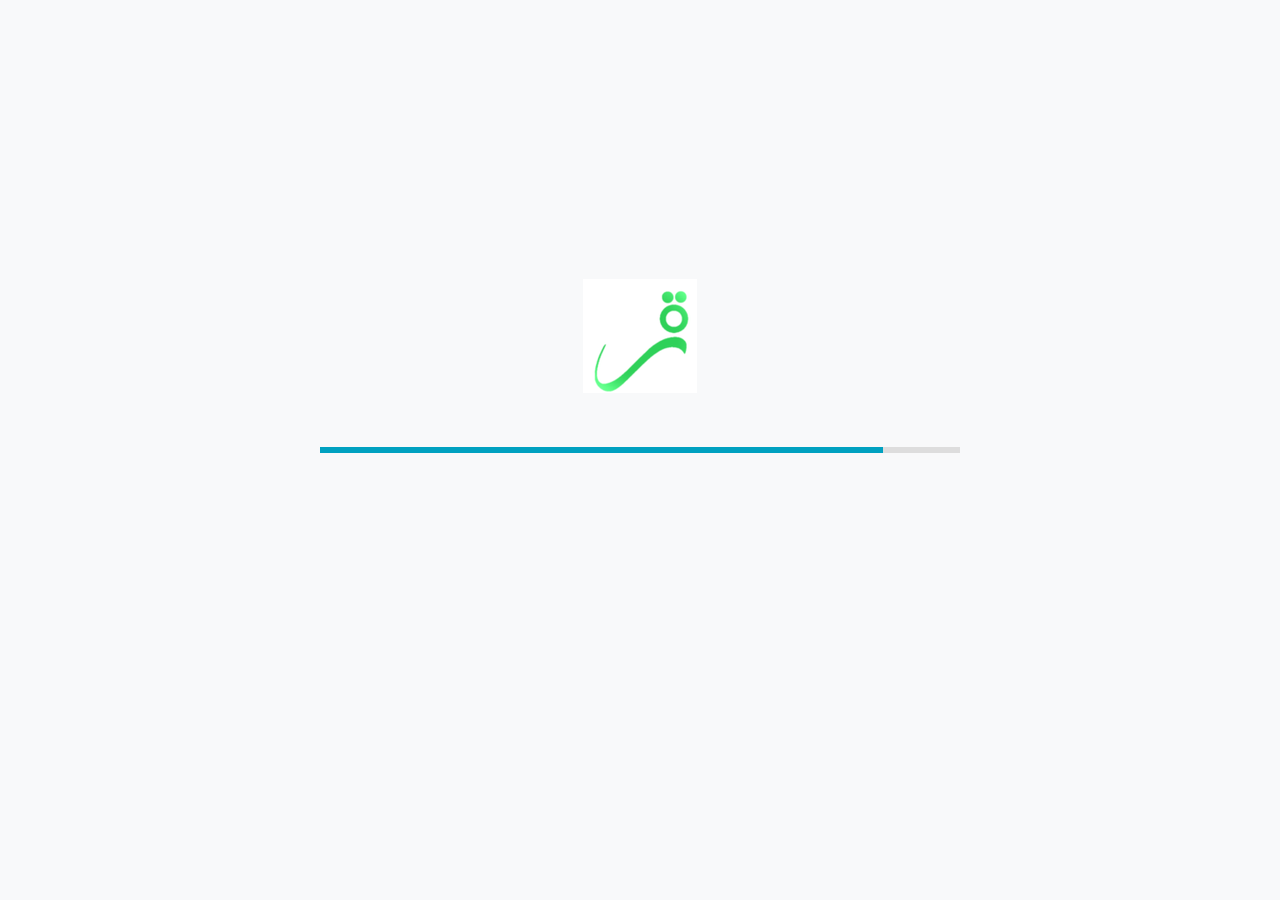
<file: src/index.html>
<!DOCTYPE HTML>
	<head>

		<meta charset="utf-8">

		<title>Rzqun</title>

		
			<meta name="HandheldFriendly" content="True">
			<meta name="MobileOptimized" content="414"> 

			
			
			
			<meta name="viewport" content="minimum-scale=1.00, maximum-scale=1.00, initial-scale=1.00, user-scalable=no, shrink-to-fit=no" />

			
				<meta name="apple-mobile-web-app-capable" content="yes" />
				<meta name="apple-mobile-web-app-status-bar-style" content="black-translucent" />
			

			<meta name="format-detection" content="telephone=no">


			

            
            <link rel="icon" sizes="192x192" href="./src/assets/branding/android-icon-hires.png">
            <link rel="icon" sizes="128x128" href="./src/assets/branding/android-icon.png">

            
            <link href="./src/assets/branding/apple-touch-icon-retina180.png" sizes="180x180" rel="apple-touch-icon">

            
            <link href="./src/assets/branding/apple-touch-icon-retina.png" sizes="114x114" rel="apple-touch-icon">

            
            <link href="./src/assets/branding/apple-touch-icon.png" sizes="57x57" rel="apple-touch-icon">

			<meta http-equiv="cleartype" content="on"> 


			 
		    <script type="text/javascript" src="./scripts/plugins/jquery/jquery.js"></script>

			
				<link rel="stylesheet" href="./stylesheets/player-export.css" />
				<script type="text/javascript" src="./scripts/player-export.js"></script>
			

			
			<script type="text/javascript" src="./libraries/common/components.js"></script> 
			<link type="text/css" rel="Stylesheet" href="./libraries/common/components.1.00.css" /> 

			
					<script type="text/javascript" src="./libraries/generic2/components.js"></script> 
					<link type="text/css" rel="Stylesheet" href="./libraries/generic2/components.1.00.css" /> 
				
					<script type="text/javascript" src="./libraries/ios7/components.js"></script> 
					<link type="text/css" rel="Stylesheet" href="./libraries/ios7/components.1.00.css" /> 
				
					<script type="text/javascript" src="./libraries/ios9/components.js"></script> 
					<link type="text/css" rel="Stylesheet" href="./libraries/ios9/components.1.00.css" /> 
				
				<script type="text/javascript" src="./data/data.js"></script> 
			<script type="text/javascript" src="./webkitmask/maskimages.js"></script> 

		<style>
			body { width: 414px; height: 896px; }
			.landscape, .landscape .prx-page { min-height: 414px; }
			.portrait, .portrait .prx-page { min-height: 896px; }
		</style>

		<script type="text/javascript">

			prx.nodejsassetsserver = {};

			prx.devices[prx.device] = {
				name: prx.device
				,defaultOrientation: 'portrait'
				,portrait_applies: 1
				,portrait: [414,896]
				,landscape_applies: 1
				,landscape: [896,414]
				,allow_orientation_change: 1
				,statusbar_skin: 'default'
				,statusbarheightportrait: 0
				,statusbarheightlandscape: 0
				,navigationbar_skin: 'default'
				,navigationbarheightportrait: 0
				,navigationbarheightlandscape: 0
				,normalportrait: [414,896]
				,normallandscape: [896,414]
				,device_s3bucket: '6a9e70ba-0e0c-41f6-ab20-45aaf591e647'
				,dpr: '1.00'
				,deviceType: "iphonex"
                ,showiPhoneXNotch: true
                ,hasCustomSkinNotch: false
				,appleWatchRoundedCorners: false
				,scrollType: "default"
				,initialscale: 1.00
				,targetdensitydpi: "device-dpi"
			}
			prx.projectsettings.gatrackingcode = '';

			prx.export2html = '1' == true;
			var sLinkedAssets = [];

		</script>
	</head>

	

			<body class="player device-cursor-touch mobile-device-true " id="mbd" >

				
					<div id='iphoneX-notch-player'>
						<span class="iphoneX-notch-corners"></span>
					</div>
				
				<div id="window-wrapper">
					<div id="dragarea"></div>
					<div id="statusbar"></div>
					<div id="underlay"></div>

					<div class="prx-page" data-role="page" id="p-1" data-id="1"></div>
					
								<div class="prx-page" data-role="page" id="p-2" data-id="2"></div>
							
								<div class="prx-page" data-role="page" id="p-4" data-id="4"></div>
							
								<div class="prx-page" data-role="page" id="p-5" data-id="5"></div>
							
								<div class="prx-page" data-role="page" id="p-6" data-id="6"></div>
							
								<div class="prx-page" data-role="page" id="p-7" data-id="7"></div>
							
								<div class="prx-page" data-role="page" id="p-8" data-id="8"></div>
							
								<div class="prx-page" data-role="page" id="p-9" data-id="9"></div>
							
								<div class="prx-page" data-role="page" id="p-10" data-id="10"></div>
							
								<div class="prx-page" data-role="page" id="p-11" data-id="11"></div>
							
								<div class="prx-page" data-role="page" id="p-13" data-id="13"></div>
							
								<div class="prx-page" data-role="page" id="p-14" data-id="14"></div>
							
								<div class="prx-page" data-role="page" id="p-15" data-id="15"></div>
							
								<div class="prx-page" data-role="page" id="p-16" data-id="16"></div>
							
								<div class="prx-page" data-role="page" id="p-17" data-id="17"></div>
							
								<div class="prx-page" data-role="page" id="p-18" data-id="18"></div>
							
								<div class="prx-page" data-role="page" id="p-19" data-id="19"></div>
							
								<div class="prx-page" data-role="page" id="p-20" data-id="20"></div>
							
								<div class="prx-page" data-role="page" id="p-21" data-id="21"></div>
							
								<div class="prx-page" data-role="page" id="p-22" data-id="22"></div>
							
								<div class="prx-page" data-role="page" id="p-23" data-id="23"></div>
							
								<div class="prx-page" data-role="page" id="p-24" data-id="24"></div>
							
								<div class="prx-page" data-role="page" id="p-25" data-id="25"></div>
							
								<div class="prx-page" data-role="page" id="p-26" data-id="26"></div>
							
								<div class="prx-page" data-role="page" id="p-27" data-id="27"></div>
							
								<div class="prx-page" data-role="page" id="p-28" data-id="28"></div>
							
					<div id="navigationbar"></div>
					<div id="overlay"></div>
					<div id="trash"></div>
					<div id="quick-audios"></div>
				</div>

				 
			<div id="loader-wrapper">
				
					<div id="app-icon"><img src="./images/player/appicon.png"/></div>
				
				<div class="progress">
					<div class="progress-bar"></div>
				</div>
			</div>
			


			</body>
		

</html>
</file>
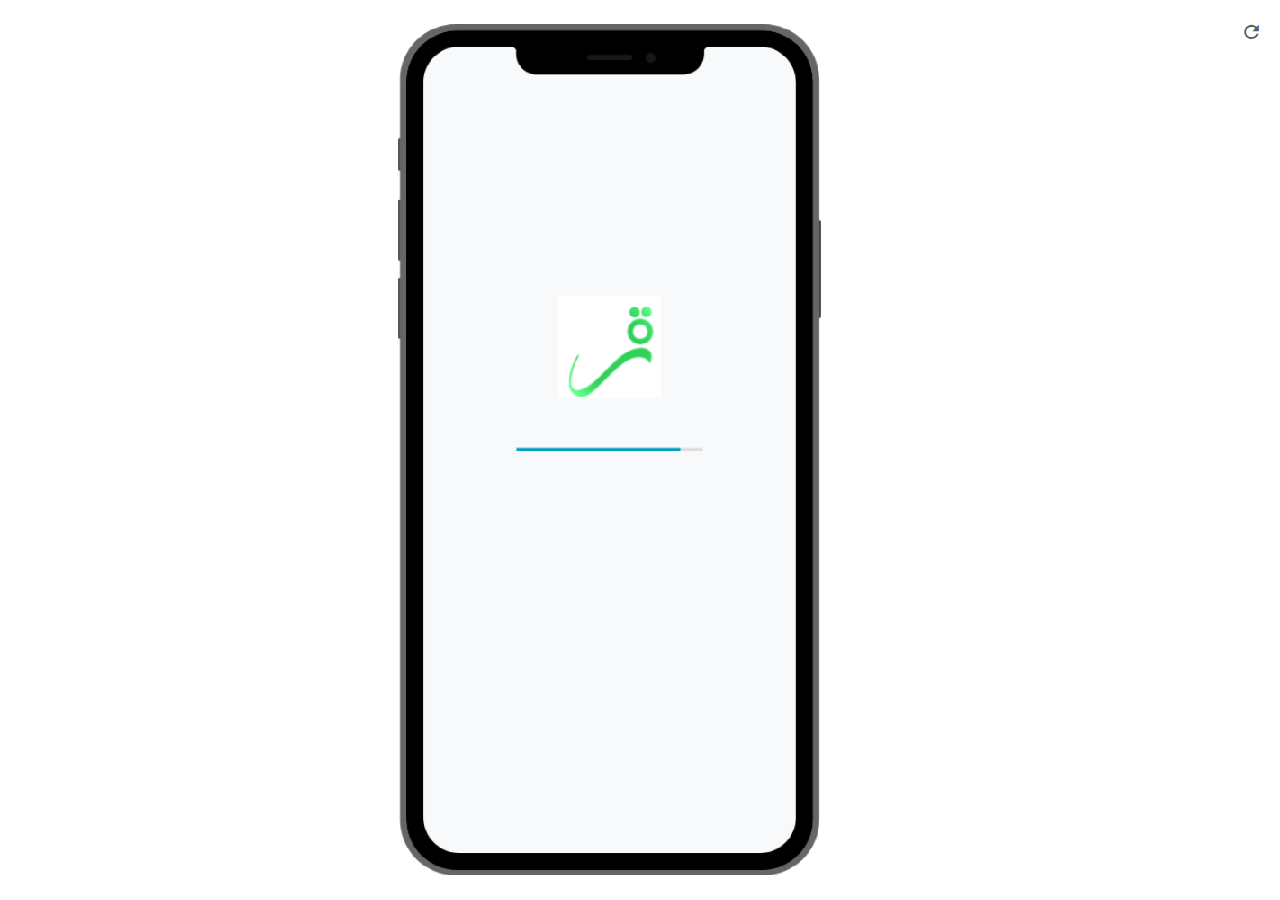
<file: preview.html>
<!DOCTYPE HTML>
    <head>
    <meta charset="utf-8">

    <title>Rzqun</title>

    

			<link type="text/css" rel="stylesheet" href="./src/stylesheets/preview-export-min.css">
			<script type="text/javascript" src="./src/scripts/preview-export-min.js"></script>

</head>


<body style="background-color:#FFFFFF">

    

    <div class="page-sidebar">
        <div class="sidebar-action-buttons">
                <span class="header-action-button player-icon-reload embed-icon-reload" id="refresh-preview">
                    <span class="tooltip">Refresh preview</span>
                </span>
        </div>
    </div>

    
    <div id="maincontent" class="portrait">

        <div id="shortcut-pressed-outer">
            <div id="shortcut-pressed"></div>
        </div>
        

			<div class="frame_generic">
				
				<div class="body_generic skin_apple-phone-iphoneX-1 skin-wrapper skin-os-apple skin-device-phone skin-model-iphoneX skin-size-1 skin-color-black skin-orientation-portrait skin-dimensions-414-896">

					<div class="buttons top"></div>
					<div class="detail-top"></div>
					<div class="web-search"></div>
					<div class="buttons left"></div>

					<div class="body_generic_inner">
						
						<iframe id="pio-playerframe" src="./src/index.html" scrolling="NO" style="width: 414px; height: 896px;" webkitAllowFullScreen mozallowfullscreen allowFullScreen allowvr allow="autoplay"></iframe>
						
                                <script type="text/javascript">
                                    // remove parameter from address bar immediately if no changes
                                    let url = new URL(window.location.href);
                                    url.searchParams.delete('hc');
									url.searchParams.delete('ap');
                                    window.history.replaceState({}, document.title, url.toString());
                                </script>
                            
					</div>

					<div class="buttons right"></div>
					<div class="detail-bottom"></div>
				</div>
				
			</div>
		
    </div>        
</body>


<script type="text/javascript">
    
</script>
</html>
</file>
<file: src/stylesheets/player-export.css>
/*!
 * Waves v0.5.5
 * http://fian.my.id/Waves
 *
 * Copyright 2014 Alfiana E. Sibuea and other contributors
 * Released under the MIT license
 * https://github.com/fians/Waves/blob/master/LICENSE
 */.mask-inner{position:relative;background-size:100% 100%;background-repeat:no-repeat}.mask-inner .mask-inner{transform:none!important}.mask-border .mborder,.mask-filter{height:100%;width:100%}.mask-border .mborder{border:1px solid hsla(0,0%,100%,.8);position:absolute;pointer-events:none}.mask-border .area-border{border:1px solid #00a1c0;left:0;top:0;position:absolute;transform-origin:0 0;box-sizing:border-box}.mask-border .mask-radius{width:100%;height:100%;overflow:hidden;position:absolute}.mask-border .mask-radius .mask-radius-border{position:relative;width:100%;height:100%;border:1px solid hsla(0,0%,100%,.8)}.mask-border.hide-handles .prx-resizable-handle{opacity:0;pointer-events:none!important}.mask-border.hide-handles .area-border{border:1px dashed #b4bcbf}.mask-wrapper{overflow:hidden;height:100%;pointer-events:none}.mask-wrapper.borderPos-inside{box-sizing:border-box}.mask-wrapper.borderPos-outside{width:100%;height:100%}.mask-wrapper.borderPos-outside .mask-inner{box-sizing:content-box}.mask-edit-mode-handles{pointer-events:none}.mask-edit-mode-handles.hide-handles .prx-resizable-handle,.mask-edit-mode-handles.hide-handles .prx-rotate-handle{opacity:0;pointer-events:none!important}.mask-edit-mode-handles.hide-handles .xborder{border-color:#b4bcbf!important}abbr,address,article,aside,audio,b,blockquote,body,caption,cite,code,dd,del,dfn,div,dl,dt,em,fieldset,figure,footer,form,h1,h2,h3,h4,h5,h6,header,hgroup,html,i,iframe,img,ins,kbd,label,legend,li,mark,menu,nav,object,ol,p,pre,q,samp,section,small,span,strong,sub,sup,table,tbody,td,tfoot,th,thead,time,tr,ul,var,video{margin:0;padding:0;border:0;outline:0;font-size:100%;background:transparent}article,aside,details,figcaption,figure,footer,header,hgroup,nav,section{display:block}audio,canvas,video{display:inline-block;*display:inline;*zoom:1}[hidden],audio:not([controls]){display:none}html{font-size:100%;-webkit-text-size-adjust:100%;-ms-text-size-adjust:100%}body{margin:0;font-size:13px}body,button,input,select,textarea{font-family:sans-serif;color:#222}a{color:#00e}a:visited{color:#551a8b}a:hover{color:#06e}a:focus{outline:thin dotted}a:active,a:hover{outline:0}abbr[title]{border-bottom:1px dotted}b,strong{font-weight:700}blockquote{margin:1em 40px}dfn{font-style:italic}hr{display:block;height:1px;border:0;border-top:1px solid #ccc;margin:1em 0;padding:0}ins{background:#ff9;text-decoration:none}ins,mark{color:#000}mark{background:#ff0;font-style:italic;font-weight:700}code,kbd,pre,samp{font-family:monospace,serif;_font-family:courier new,monospace;font-size:1em}pre{white-space:pre;white-space:pre-wrap;word-wrap:break-word}q{quotes:none}q:after,q:before{content:"";content:none}small{font-size:85%}sub,sup{font-size:75%;line-height:0;position:relative;vertical-align:baseline}sup{top:-.5em}sub{bottom:-.25em}ol,ul{margin:1em 0;padding:0 0 0 40px}dd{margin:0 0 0 40px}nav ol,nav ul{list-style:none;list-style-image:none;margin:0;padding:0}img{border:0;-ms-interpolation-mode:bicubic}svg:not(:root){overflow:hidden}figure,form{margin:0}fieldset{margin:0}fieldset,legend{border:0;padding:0}legend{*margin-left:-7px}button,input,select,textarea{font-size:100%;margin:0;vertical-align:baseline;*vertical-align:middle}button,input{line-height:normal;*overflow:visible}table button,table input{*overflow:auto}[role=button],button,input[type=button],input[type=reset],input[type=submit]{-webkit-appearance:button}input[type=checkbox],input[type=radio]{box-sizing:border-box;padding:0}input[type=search]{-webkit-appearance:textfield;-moz-box-sizing:content-box;-webkit-box-sizing:content-box;box-sizing:content-box}input[type=search]::-webkit-search-decoration{-webkit-appearance:none}button::-moz-focus-inner{border:0;padding:0}textarea{overflow:auto;vertical-align:top;resize:vertical}input:invalid,textarea:invalid{background-color:#f0dddd}table{border-collapse:collapse;border-spacing:0}td{vertical-align:top}.nocallout{-webkit-touch-callout:none}textarea[contenteditable]{-webkit-appearance:none}.gifhidden{position:absolute;left:-100%}.ir{display:block;border:0;text-indent:-999em;overflow:hidden;background-color:transparent;background-repeat:no-repeat;text-align:left;direction:ltr}.ir br{display:none}.hidden{display:none!important;visibility:hidden}.visuallyhidden{border:0;clip:rect(0 0 0 0);height:1px;margin:-1px;overflow:hidden;padding:0;position:absolute;width:1px}.visuallyhidden.focusable:active,.visuallyhidden.focusable:focus{clip:auto;height:auto;margin:0;overflow:visible;position:static;width:auto}.invisible{visibility:hidden}.clearfix:after,.clearfix:before{content:"";display:table}.clearfix:after{clear:both}.clearfix{*zoom:1}@media print{*{background:transparent!important;color:#000!important;text-shadow:none!important;filter:none!important;-ms-filter:none!important}a,a:visited{text-decoration:underline}a[href]:after{content:" (" attr(href) ")"}abbr[title]:after{content:" (" attr(title) ")"}.ir a:after,a[href^="#"]:after,a[href^="javascript:"]:after{content:""}blockquote,pre{border:1px solid #999;page-break-inside:avoid}thead{display:table-header-group}img,tr{page-break-inside:avoid}img{max-width:100%!important}@page{margin:.5cm}h2,h3,p{orphans:3;widows:3}h2,h3{page-break-after:avoid}}#eval-iframe{display:none}body{-webkit-appearance:none;-webkit-box-flex:1;-webkit-touch-callout:none;-webkit-tap-highlight-color:rgba(0,0,0,0)}*{-webkit-user-select:none;-khtml-user-select:none;-moz-user-select:-moz-none;-o-user-select:none;user-select:none}input,textarea{-webkit-user-select:text;-khtml-user-select:text;-moz-user-select:text;-o-user-select:text;user-select:text}#dragarea{font-family:Helvetica,Arial,sans-serif;text-align:left}.text{height:95%;overflow:auto}.wrap{overflow:hidden}.pos,.spos{position:absolute}.action-highlight{position:absolute;top:0;left:0;height:100%;width:100%;background:rgba(255,255,0,.5);background:rgba(64,208,255,.3);opacity:0;pointer-events:none;-webkit-transition:opacity .2s ease-in;transition:opacity .2s ease-in;border:2px solid #40c8f4;padding:3px;box-sizing:border-box}.action-highlight-simple-visible,.action-highlight-visible{opacity:1}#appModeNote{background-color:#333;border-top:5px solid #000;bottom:0;color:#f0f0f0;display:none;font-family:helvetica;left:0;padding:10px 0;position:fixed;text-align:center;width:100%}#appModeNote em{display:block;font-size:20px;font-weight:700;line-height:26px}#appModeNote span{display:block;font-size:14px;line-height:20px}.hidden{display:none}.prx-page.loadedFrom{display:block}.prx-page.loadedTo{z-index:999999}.prx-page.loadedTo-1{z-index:10000000}.prx-page.loadedTo-2{z-index:10000001}.prx-page.loadedTo-3{z-index:10000002}.prx-page.loadedTo-4{z-index:10000003}.prx-page.loadedTo-5{z-index:10000004}.prx-page.loadedTo-6{z-index:10000005}.prx-page.loadedTo-7{z-index:10000006}.prx-page.loadedTo-8{z-index:10000007}.prx-page.loadedTo-9{z-index:10000008}.prx-page.loadedTo-10{z-index:10000009}.prx-page.loadedTo-11{z-index:10000010}.prx-page.loadedTo-12{z-index:10000011}.prx-page.loadedTo-13{z-index:10000012}.prx-page.loadedTo-14{z-index:10000013}.prx-page.loadedTo-15{z-index:10000014}.prx-page.loadedTo-16{z-index:10000015}.prx-page.loadedTo-17{z-index:10000016}.prx-page.loadedTo-18{z-index:10000017}.prx-page.loadedTo-19{z-index:10000018}.prx-page.loadedTo-20{z-index:10000019}.prx-page.loadedTo-21{z-index:10000020}.prx-page.loadedTo-22{z-index:10000021}.prx-page.loadedTo-23{z-index:10000022}.prx-page.loadedTo-24{z-index:10000023}.prx-page.loadedTo-25{z-index:10000024}.prx-page.loadedTo-26{z-index:10000025}.prx-page.loadedTo-27{z-index:10000026}.prx-page.loadedTo-28{z-index:10000027}.prx-page.loadedTo-29{z-index:10000028}.prx-page.loadedTo-30{z-index:10000029}#navigationbar,#statusbar{background:transparent 0 0;display:block;width:100%;border:0;top:0;position:fixed;z-index:1}#loader-wrapper{background:#f8f9fa;height:100%;left:0;position:fixed;top:0;width:100%;z-index:99999;font-size:11px}#loader-wrapper .progress{position:absolute;top:50%;left:50%;transform:translate(-50%,-50%);-ms-transform:translate(-50%,-50%);-webkit-transform:translate(-50%,-50%);width:50%;height:4px;background-color:#ddd}#loader-wrapper .progress-bar{position:relative;width:0;height:4px;-webkit-transition:.4s linear;-moz-transition:.4s linear;-o-transition:.4s linear;transition:.4s linear;-webkit-transition-property:width,background-color;-moz-transition-property:width,background-color;-o-transition-property:width,background-color;transition-property:width,background-color}#loader-wrapper .progress-bar:before,.progress-bar:after{content:"";position:absolute;top:0;left:0;right:0}#loader-wrapper .progress-bar:before{bottom:0;background-color:#ddd}#loader-wrapper .progress-bar:after{z-index:2;bottom:0;background:#00a1c0}#loader-wrapper #app-icon{position:absolute;top:50%;left:50%;transform:translate(-50%,-150%);-ms-transform:translate(-50%,-150%);-webkit-transform:translate(-50%,-150%);width:114px;height:114px}body{-moz-transition:opacity .3s linear;-o-transition:opacity .3s linear;-webkit-transition:opacity .3s linear;transition:opacity .3s linear}.reloading{background:#fff!important;opacity:0}@media (min-width:481px) and (max-width:1079px){#loader-wrapper .progress,#loader-wrapper .progress-bar{height:4px}}@media (min-width:1080px){#loader-wrapper .progress,#loader-wrapper .progress-bar{height:6px}}@media (width:1280px) and (height:768px){#loader-wrapper .progress,#loader-wrapper .progress-bar{height:2px}}.pointer-events-none{pointer-events:none!important}body .prx-page{-webkit-trans1form:translate3d(0,0,0)}.prx-page .type-symbol .box{-w1ebkit-transform:translateZ(0)}html{background:transparent}body{background:#fff;overflow:hidden}body.mobile-device-true *{-webkit-text-size-adjust:100%}body.mobile-device-false *{-webkit-text-size-adjust:initial}#window-wrapper{width:100%;height:100%;overflow:hidden;position:relative}#dragarea{background:transparent;display:none}#overlay,#quick-audios,#trash,#underlay{position:absolute;top:0;left:0}#quick-audios,#trash{display:none}.visible{display:block!important}.iScrollHorizontalScrollbar,.iScrollVerticalScrollbar{z-index:auto!important}.overlay{position:fixed;left:0;right:0;bottom:0;top:0}.ui-mobile-viewport-transitioning,.ui-mobile-viewport-transitioning .prx-page{o1verflow:visible!important}.box[style*="z-index:0;"],.box[style*="z-index: 0;"]{z-index:auto!important}.box[data-mpoverlay="1"]{pos1ition:fixed}#temp-for-external-link{display:none}#dragarea,html{background:transparent!important}.hide{display:none!important}*{outline:none}.ghost-component,.ghost-component *,.ghost-component .box *{pointer-events:none!important}#statusbar{position:fixed!important}.prx-page{position:absolute;display:none}.prx-page.prx-page-active,.prx-page[class*=prx-page-transitioning-]{display:block}.prx-page[class*=prx-page-transitioning-]{overflow:hidden}.prx-page.prx-page-transitioning-overlay-in-source,.prx-page.prx-page-transitioning-overlay-out-target{overflow:visible}.prx-page.prx-page-below{z-index:10}.prx-page.prx-page-above{z-index:20}#overlay{z-index:30}.prx-page.prx-page-transition-flip,.prx-page.prx-page-transition-turn{-webkit-backface-visibility:hidden;-moz-backface-visibility:hidden;backface-visibility:hidden}.prx-page.prx-page-transition-turn{-webkit-transform:translateZ(0);-moz-transform:translateZ(0);-webkit-transform-origin:0 center;-moz-transform-origin:0 center;transform-origin:0 center;transform:translateZ(0)}.prx-page.prx-page-transition-flow:not(.prx-page-transition-flow-overlay),.prx-page.prx-page-transition-overlay-top{box-shadow:0 0 20px rgba(0,0,0,.4)}.prx-page-above.prx-page-transition-notificationInWatchOS{transition:background-color .45s ease-out}.prx-page-above.prx-page-transition-notificationInWatchOS.prx-page-transition-notificationInWatchOS-notification-in{background-color:transparent!important;transition:background-color 0s ease-out}.device-cursor-touch,.device-cursor-touch *{cursor:url(/images/player/touch-cursor-64.png) 32 32,default!important;cursor:-webkit-image-set(url("/images/player/touch-cursor-64.png") 1x,url("/images/player/touch-cursor-64@2x.png") 2x) 32 32,default!important}.device-cursor-web,.device-cursor-web *{cursor:default}.device-cursor-web .delayedtap,.device-cursor-web .delayedtap *,.device-cursor-web .interaction-click,.device-cursor-web .interaction-click *,.device-cursor-web .interaction-tap,.device-cursor-web .interaction-tap *,.device-cursor-web .release,.device-cursor-web .release *,.device-cursor-web .touch,.device-cursor-web .touch *{cursor:pointer;cursor:hand}.device-cursor-web [data-component-type=text]{cursor:default}.device-cursor-web .move,.device-cursor-web .move *{cursor:move}.device-cursor-web input,.device-cursor-web textarea{cursor:text}.do-chrome-fix #window-wrapper{-webkit-perspective:1}.do-chrome-fix .pos{-webkit-backface-visibility:hidden;-webkit-transform:translateZ(0)}.do-chrome-fix *{-w1ebkit-transform:translateZ(0) scale(1) scaleX(1) skew(0deg,0deg) skewX(0deg) skewY(0deg) rotateX(0deg) rotateY(0deg) rotate(0deg)}.do-chrome-fix.dont-do-chrome-fix #window-wrapper{-webkit-perspective:none}.do-chrome-fix.dont-do-chrome-fix .pos{-webkit-backface-visibility:visible;-webkit-transform:none}.prx-page-transitioning:not(.prx-page-transitioning-overlay-in-source):not(.loadedFrom) [data-mpoverlay="1"]{display:none}#fps{position:fixed;z-index:9999;font-size:18px;top:20px;left:20px;background:rgba(0,0,0,.8);border-radius:6px;color:#fff;padding:3px 10px}#fps,.cbutton{pointer-events:none}.cbutton{position:absolute;display:inline-block;padding:0;border:none;background:none;color:#286aab;font-size:1.4em;overflow:visible;-webkit-transition:color .7s;transition:color .7s;-webkit-tap-highlight-color:rgba(0,0,0,0)}.cbutton.cbutton--click,.cbutton:focus{outline:none;color:#3c8ddc}.cbutton:after{position:absolute;width:100%;height:100%;border-radius:50%;content:"";opacity:0;pointer-events:none}.cbutton--effect-jelena:after{border:3px solid hsla(0,0%,82.7%,.7)}.cbutton--effect-jelena.cbutton--click:after{-webkit-animation:anim-effect-jelena .3s ease-out forwards;animation:anim-effect-jelena .3s ease-out forwards}@-webkit-keyframes anim-effect-jelena{0%{opacity:1;-webkit-transform:scale3d(.6,.6,1);transform:scale3d(.6,.6,1)}to{opacity:0;-webkit-transform:scale3d(1.2,1.2,1);transform:scale3d(1.2,1.2,1)}}@keyframes anim-effect-jelena{0%{opacity:1;-webkit-transform:scale3d(.5,.5,1);transform:scale3d(.5,.5,1)}to{opacity:0;-webkit-transform:scale3d(1.2,1.2,1);transform:scale3d(1.2,1.2,1)}}.cbutton--effect-sanja:after{background:hsla(0,0%,75.3%,.3)}.cbutton--effect-sanja.cbutton--click:after{-webkit-animation:anim-effect-sanja 1s ease-out forwards;animation:anim-effect-sanja 1s ease-out forwards}@-webkit-keyframes anim-effect-sanja{0%{opacity:1;-webkit-transform:scale3d(.5,.5,1);transform:scale3d(.5,.5,1)}25%{opacity:1;-webkit-transform:scaleX(1);transform:scaleX(1)}to{opacity:0;-webkit-transform:scaleX(1);transform:scaleX(1)}}@keyframes anim-effect-sanja{0%{opacity:1;-webkit-transform:scale3d(.5,.5,1);transform:scale3d(.5,.5,1)}25%{opacity:1;-webkit-transform:scaleX(1);transform:scaleX(1)}to{opacity:0;-webkit-transform:scaleX(1);transform:scaleX(1)}}#log{position:fixed;z-index:9999;font-size:24px;top:20px;right:20px;pointer-events:none}.watchOSscrollbars .iScrollVerticalScrollbar{position:fixed!important;width:12px!important;background-color:hsla(0,0%,100%,.3)!important;border-radius:8px!important;z-index:99999!important}.watchOSscrollbars .iScrollIndicator{background:#fff!important;border-radius:8px!important;left:2px!important;width:8px!important}.applewatch-rounded-corners{-webkit-clip-path:inset(0 0 0 0 round 63px);clip-path:inset(0 0 0 0 round 63px)}.group-action-prediv{position:absolute}.player .type-symbol.type-symbol-transparent .group-action-prediv{pointer-events:auto}.initialise-hidden-container{display:block!important;visibility:hidden!important}.a-enter-vr{height:0!important}.fullscreen-vr .prx-page{transform:none!important;position:fixed!important}

/*!
 * Waves v0.5.5
 * http://fian.my.id/Waves
 *
 * Copyright 2014 Alfiana E. Sibuea and other contributors
 * Released under the MIT license
 * https://github.com/fians/Waves/blob/master/LICENSE
 */.waves-effect{position:relative;overflow:hidden}.waves-effect.box{position:absolute}.waves-effect .waves-ripple{position:absolute;border-radius:50%;width:100px;height:100px;margin-top:-50px;margin-left:-50px;opacity:0;background-color:rgba(0,0,0,.2);pointer-events:none}.waves-effect.waves-light .waves-ripple{background-color:hsla(0,0%,100%,.4)}.waves-button,.waves-circle{-webkit-mask-image:-webkit-radial-gradient(circle,#fff 100%,#000 0);mask-image:radial-gradient(circle,#fff 100%,#000 0)}.waves-button,.waves-button-input,.waves-button:hover,.waves-button:link,.waves-button:visited{white-space:nowrap;vertical-align:middle;cursor:pointer;border:none;outline:none;color:inherit;background-color:transparent;font-size:14px;text-align:center;text-decoration:none;z-index:1}.waves-button{padding:10px 15px;border-radius:2px}.waves-button-input{margin:0;padding:10px 15px}.waves-input-wrapper{border-radius:2px;vertical-align:bottom}.waves-input-wrapper.waves-button{padding:0}.waves-input-wrapper .waves-button-input{position:relative;top:0;left:0;z-index:1}.waves-block{display:block}a.waves-effect .waves-ripple{z-index:-1}.device-cursor-touch,.device-cursor-touch *{cursor:url(../images/player/touch-cursor-64.png) 32 32,default!important;cursor:-webkit-image-set(url("../images/player/touch-cursor-64.png") 1x,url("../images/player/touch-cursor-64@2x.png") 2x) 32 32,default!important}
</file>
<file: src/libraries/common/components.1.00.css>
.type-shapes .shape-wrapper{width:100%;height:100%;-moz-box-sizing:border-box;-webkit-box-sizing:border-box;box-sizing:border-box;background-clip:content-box}.type-shapes .shapes-text-container{position:absolute;top:0;left:0;right:0;display:table;width:100%;height:100%;text-align:center}.type-shapes .shapes-text-container>span{display:table-cell;vertical-align:middle}.type-shapes svg{overflow:visible}.player .type-symbol{overflow:hidden}.player .type-symbol.symbol-scroll{-webkit-perspective:1000}.player .type-symbol.type-symbol-transparent{pointer-events:none !important}.player .type-symbol.type-symbol-transparent .box{pointer-events:auto}.type-symbol.fullscreen{transform:none !important;width:100vw !important;height:100vh !important}.type-symbol>.type-symbol-hover-message,.type-symbol.ui-draggable-dragging:hover>.type-symbol-hover-message,.type-symbol.prx-resizable-resizing:hover>.type-symbol-hover-message{display:none;position:absolute;color:#fff;font-family:Helvetica, Arial, sans-serif !important;background:rgba(0,0,0,0.7);top:50%;left:50%;text-align:center;position:absolute;pointer-events:none;width:70px;height:30px;line-height:15px;font-size:10px !important;border-radius:3px;margin:-20px 0 0 -40px;padding:5px}.type-symbol:hover>.type-symbol-hover-message{display:block}.type-vrsymbol.fullscreen{transform:none !important;width:100vw !important;height:100vh !important}.type-vrsymbol.fullscreen canvas{width:100vw !important;height:100vh !important}.type-vrsymbol>.type-vrsymbol-hover-message,.type-vrsymbol.ui-draggable-dragging:hover>.type-vrsymbol-hover-message,.type-vrsymbol.prx-resizable-resizing:hover>.type-vrsymbol-hover-message{display:none;position:absolute;color:#fff;font-family:Helvetica, Arial, sans-serif !important;background:rgba(0,0,0,0.7);top:50%;left:50%;text-align:center;position:absolute;pointer-events:none;width:70px;height:30px;line-height:15px;font-size:10px !important;border-radius:3px;margin:-20px 0 0 -40px;padding:5px}.type-vrsymbol:hover>.type-vrsymbol-hover-message{display:block}.type-text.v2-text .text-contents{o1verflow:hidden;width:100%;height:100%}.type-text.v2-text.box [data-editableProperty]{word-wrap:break-word !important}.type-text .autoresize{white-space:nowrap}.player .type-text .autoResize-true{white-space:nowrap}.type-richtext p{margin:0;line-height:normal}.type-rectangle .inner-rec{position:absolute;width:100%;height:100%;-moz-box-sizing:border-box;-webkit-box-sizing:border-box;box-sizing:border-box;background-clip:content-box}.type-rectangle .shapes-image-background{top:0;left:0;width:100%;height:100%;position:absolute;background-position:center;background-repeat:no-repeat}.type-rectangle[data-shape-type="oval"] .shapes-image-background{border-radius:50%}.type-rectangle .shapes-text-container{display:table;width:100%;height:100%;text-align:center}.type-rectangle .shapes-text-container>span{display:table-cell;vertical-align:middle}.type-horizontalline .inner{width:100%;height:0}.type-verticalline .inner{width:0;height:100%}.type-actionarea .inner-rec{width:100%;height:100%}.type-actionarea .inner-rec div{width:100%;height:100%;background:#40C8F4;opacity:0.4;-moz-box-sizing:border-box;-webkit-box-sizing:border-box;box-sizing:border-box}.type-actionarea .inner-rec div:before{content:" ";display:block;position:absolute;top:50%;left:50%;width:24px;height:24px;margin:-12px 0 0 -12px}.player .type-actionarea .inner-rec div{background:transparent}.player .type-actionarea .inner-rec div:before{background-image:none}.type-image,.type-image .type-image-wrapper{background:0 0 repeat;background-size:100% 100%;width:100%;height:100%;background-clip:content-box}.type-image .type-image-wrapper.type-image-svg{background:center center no-repeat;background-size:contain}.type-image .type-image-wrapper img{display:none}.player .type-image .type-image-wrapper.gif img{display:block !important;width:1px;height:1px;opacity:0.1}.type-image.type-image-repeater,.type-image.type-image-repeater .type-image-wrapper{background-size:auto}.type-image .image-inner{width:100%;height:100%}.type-image .image-inner.borderPos-inside .type-image-wrapper{box-sizing:border-box;background-origin:border-box}.type-image .image-inner.borderPos-outside{display:-webkit-box;display:-moz-box;display:-ms-flexbox;display:-webkit-flex;display:flex;-moz-flex-flow:row;-ms-flex-flow:row;-webkit-flex-flow:row;flex-flow:row;-moz-box-orient:horizontal;-ms-box-orient:horizontal;-webkit-box-orient:horizontal;box-orient:horizontal;-ms-align-items:center;-webkit-align-items:center;align-items:center;-ms-box-align:center;-webkit-box-align:center;box-align:center;-ms-flex-align:center;-webkit-flex-align:center;flex-align:center;-ms-justify-content:center;-webkit-justify-content:center;justify-content:center;-ms-box-pack:center;-webkit-box-pack:center;box-pack:center;-ms-flex-pack:center;-webkit-flex-pack:center;flex-pack:center}.type-image .image-inner.borderPos-outside .type-image-wrapper{-ms-flex-shrink:0;-webkit-flex-shrink:0;flex-shrink:0;box-sizing:content-box}.type-image>.type-image-hover-message,.type-image.ui-draggable-dragging:hover>.type-image-hover-message,.type-image.prx-resizable-resizing:hover>.type-image-hover-message{display:none;position:absolute;color:#fff;font-family:Helvetica, Arial, sans-serif !important;background:rgba(0,0,0,0.7);top:50%;left:50%;text-align:center;position:absolute;pointer-events:none;width:70px;height:30px;line-height:15px;font-size:10px !important;border-radius:3px;margin:-20px 0 0 -40px;padding:5px}.type-image:hover>.type-image-hover-message{display:block}.type-placeholder .bg{position:absolute;width:100%;height:100%;-moz-box-sizing:border-box;-webkit-box-sizing:border-box;box-sizing:border-box}.type-placeholder .diagonal{border:0px solid transparent;position:absolute;-moz-box-sizing:border-box;-webkit-box-sizing:border-box;box-sizing:border-box}.type-placeholder .diagonal1{-moz-transform-origin:0 0;-webkit-transform-origin:0 0;-o-transform-origin:0 0;transform-origin:0 0}.type-placeholder .diagonal2{-moz-transform-origin:right top;-webkit-transform-origin:right top;-o-transform-origin:right top;transform-origin:right top}.type-placeholder .contents{width:100%;height:100%;display:-webkit-box;display:-moz-box;display:-ms-flexbox;display:-webkit-flex;display:flex;-ms-justify-content:center;-webkit-justify-content:center;justify-content:center;-ms-box-pack:center;-webkit-box-pack:center;box-pack:center;-ms-flex-pack:center;-webkit-flex-pack:center;flex-pack:center;-ms-align-items:center;-webkit-align-items:center;align-items:center;-ms-box-align:center;-webkit-box-align:center;box-align:center;-ms-flex-align:center;-webkit-flex-align:center;flex-align:center}.type-placeholder .contents>span{display:inline-block}.type-placeholder .contents span[data-editableproperty]:empty{padding:0}.type-webview .webview-scroll-wrapper{width:100%;height:100%;-webkit-overflow-scrolling:touch;overflow:auto}.type-webview iframe{width:100%;height:100%;border:none}.type-html iframe{width:100%;height:100%;overflow:hidden;border:none}.type-animationtarget{position:relative}.type-animationtarget.type-animatiotarget-fixed-positioning{position:absolute}.type-animationtarget .animationtarget-circle{-moz-box-sizing:border-box;-webkit-box-sizing:border-box;box-sizing:border-box;width:0;height:0;position:absolute;top:0;left:0;border-radius:50%;display:none}.type-animationtarget .animationtarget-vertical{position:absolute;top:0}.type-animationtarget .animationtarget-horizontal{position:absolute;top:0%;left:0}.player .type-animationtarget{opacity:0 !important;pointer-events:none !important}.type-bannerad .bannerad-outer{display:table;height:100%;width:100%}.type-bannerad .bannerad-inner{display:table-cell;position:relative;text-align:center;vertical-align:middle;width:100%;background-size:100% 100%}.type-tooltip .tooltip-content-wrapper{width:100%;height:100%;position:relative}.type-tooltip .tooltip-content-wrapper .tooltip-outer{position:absolute;overflow:hidden}.type-tooltip .tooltip-content-wrapper .tooltip{position:absolute;-moz-transform:rotate(45deg);-webkit-transform:rotate(45deg);transform:rotate(45deg);filter:progid:DXImageTransform.Microsoft.Matrix(sizingMethod='auto expand', M11=0.7071067811865476, M12=-0.7071067811865475, M21=0.7071067811865475, M22=0.7071067811865476);-ms-filter:"progid:DXImageTransform.Microsoft.Matrix(SizingMethod='auto expand', M11=0.7071067811865476, M12=-0.7071067811865475, M21=0.7071067811865475, M22=0.7071067811865476)";-moz-box-sizing:border-box;-webkit-box-sizing:border-box;box-sizing:border-box}.type-tooltip .tooltip-content-wrapper .tooltip-content-outer{position:absolute;width:100%;height:100%;-moz-box-sizing:border-box;-webkit-box-sizing:border-box;box-sizing:border-box}.type-tooltip .tooltip-content-wrapper .tooltip-content{width:100%;height:100%;overflow:hidden;padding:10px;-moz-box-sizing:border-box;-webkit-box-sizing:border-box;box-sizing:border-box}.type-tooltip.verticalAlignCenter .tooltip-content{display:-webkit-box;display:-moz-box;display:-ms-flexbox;display:-webkit-flex;display:flex;-ms-box-align:center;-webkit-box-align:center;box-align:center;-ms-flex-align:center;-webkit-flex-align:center;flex-align:center;-ms-align-items:center;-webkit-align-items:center;align-items:center}.type-tooltip.verticalAlignCenter .tooltip-content .tooltip-text{width:100%}.type-vectoranimation .type-vectoranimation-wrapper{width:100%;height:100%}.type-vectoranimation .bodymovin,.type-vectoranimation .bodymovin-player{width:100%;height:100%}.type-vectoranimation .vector-inner{width:100%;height:100%}.type-vectoranimation .vector-inner.borderPos-inside .type-vectoranimation-wrapper{box-sizing:border-box;background-origin:border-box;overflow:hidden}.type-vectoranimation .vector-inner.borderPos-outside{display:-webkit-box;display:-moz-box;display:-ms-flexbox;display:-webkit-flex;display:flex;-moz-flex-flow:row;-ms-flex-flow:row;-webkit-flex-flow:row;flex-flow:row;-moz-box-orient:horizontal;-ms-box-orient:horizontal;-webkit-box-orient:horizontal;box-orient:horizontal;-ms-align-items:center;-webkit-align-items:center;align-items:center;-ms-box-align:center;-webkit-box-align:center;box-align:center;-ms-flex-align:center;-webkit-flex-align:center;flex-align:center;-ms-justify-content:center;-webkit-justify-content:center;justify-content:center;-ms-box-pack:center;-webkit-box-pack:center;box-pack:center;-ms-flex-pack:center;-webkit-flex-pack:center;flex-pack:center}.type-vectoranimation .vector-inner.borderPos-outside .type-vectoranimation-wrapper{-ms-flex-shrink:0;-webkit-flex-shrink:0;flex-shrink:0;box-sizing:content-box}.type-vectoranimation>.type-vectoranimation-hover-message,.type-vectoranimation.ui-draggable-dragging:hover>.type-vectoranimation-hover-message,.type-vectoranimation.prx-resizable-resizing:hover>.type-vectoranimation-hover-message{display:none;position:absolute;color:#fff;font-family:Helvetica, Arial, sans-serif !important;background:rgba(0,0,0,0.7);top:50%;left:50%;text-align:center;position:absolute;pointer-events:none;width:70px;height:45px;line-height:15px;font-size:10px !important;border-radius:3px;margin:-27px 0 0 -40px;padding:5px}.type-vectoranimation:hover>.type-vectoranimation-hover-message{display:block}.type-basic-tabbar ul{margin:0;padding:0;list-style:none;height:100%}.type-basic-tabbar ul li{margin:0;padding:0;float:left;text-align:center;height:100%;position:relative}.type-basic-tabbar ul li:first-child{border-left:0 none !important}.type-basic-tabbar ul li input{display:none}.type-basic-tabbar ul li label{width:100%;height:100%;display:block}.type-basic-tabbar ul li label .icon-wrapper{width:100%;height:100%;display:block}.type-basic-tabbar ul li label .icon{height:100%;background-position:center center;background-repeat:no-repeat;background-size:auto 60%;-webkit-mask-size:auto 60%;mask-size:auto 60%;-webkit-mask-repeat:no-repeat;mask-repeat:no-repeat;-webkit-mask-position:center center;mask-position:center center}.type-basic-tabbar.type-basic-tabbar-icon-top ul li label .icon{height:75%}.type-basic-tabbar.type-basic-tabbar-icon-top ul li label .caption{display:inline-block;width:100%;height:25%;float:left}.type-generic-onoffswitch input[type=checkbox]{display:none}.type-generic-onoffswitch label{display:block;overflow:hidden}.type-generic-onoffswitch .onoffswitch-inner{width:200%;margin-left:-100%;-moz-transition:margin 0.3s ease-in 0s;-webkit-transition:margin 0.3s ease-in 0s;-ms-transition:margin 0.3s ease-in 0s;-o-transition:margin 0.3s ease-in 0s;transition:margin 0.3s ease-in 0s}.type-generic-onoffswitch input:checked+label .onoffswitch-inner{margin-left:0}.type-generic-onoffswitch .onoffswitch-inner div{float:left;width:50%;color:white;font-family:Trebuchet, Arial, sans-serif;font-weight:bold;-moz-box-sizing:border-box;-webkit-box-sizing:border-box;-ms-box-sizing:border-box;-o-box-sizing:border-box;box-sizing:border-box}.type-generic-onoffswitch .onoffswitch-inner .active{background-color:#2FCCFF;color:#FFFFFF}.type-generic-onoffswitch .onoffswitch-inner .inactive{background-color:#EEEEEE;color:#999999;text-align:right}.type-generic-onoffswitch .onoffswitch-switch{background:#FFFFFF;position:absolute;top:0;bottom:0;-moz-transition:right 0.3s ease-in 0s;-webkit-transition:right 0.3s ease-in 0s;-ms-transition:right 0.3s ease-in 0s;-o-transition:right 0.3s ease-in 0s;transition:right 0.3s ease-in 0s}.type-generic-onoffswitch input:checked+label .onoffswitch-switch{right:0px !important}.type-datetime #background{box-sizing:border-box;margin:0;padding:0;height:100%;overflow:hidden;display:-webkit-box;display:-moz-box;display:-ms-flexbox;display:-webkit-flex;display:flex;-ms-justify-content:center;-webkit-justify-content:center;justify-content:center;-ms-box-pack:center;-webkit-box-pack:center;box-pack:center;-ms-flex-pack:center;-webkit-flex-pack:center;flex-pack:center;-ms-align-items:center;-webkit-align-items:center;align-items:center;-ms-box-align:center;-webkit-box-align:center;box-align:center;-ms-flex-align:center;-webkit-flex-align:center;flex-align:center}.type-datetime #datetime{width:100%}.type-basic-button .basic-button-inner{height:100%;width:100%;-moz-box-sizing:border-box;box-sizing:border-box;display:-webkit-box;display:-moz-box;display:-ms-flexbox;display:-webkit-flex;display:flex;-ms-box-pack:center;-webkit-box-pack:center;box-pack:center;-ms-flex-pack:center;-webkit-flex-pack:center;flex-pack:center;-ms-align-items:center;-webkit-align-items:center;align-items:center;-ms-box-align:center;-webkit-box-align:center;box-align:center;-ms-flex-align:center;-webkit-flex-align:center;flex-align:center;-moz-flex-flow:row;-ms-flex-flow:row;-webkit-flex-flow:row;flex-flow:row;-moz-box-orient:horizontal;-ms-box-orient:horizontal;-webkit-box-orient:horizontal;box-orient:horizontal;-ms-align-items:center;-webkit-align-items:center;align-items:center;-ms-box-align:center;-webkit-box-align:center;box-align:center;-ms-flex-align:center;-webkit-flex-align:center;flex-align:center}.type-basic-button .basic-button-icon{height:50%}.type-basic-button .basic-button-icon img{height:50%;vertical-align:middle}.type-basic-slider .slider-bar{position:absolute;top:50%;width:100%}.type-basic-slider .slider-bar-filled{height:100%}.type-basic-slider .slider-button{display:block;position:absolute;top:0;bottom:0}#iphoneX-notch-player{display:none}#iphoneX-notch,#iphoneX-notch-player{background:#000000;position:absolute;z-index:9999999;pointer-events:none}#iphoneX-notch:before,#iphoneX-notch:after,#iphoneX-notch-player:before,#iphoneX-notch-player:after{content:'';display:block;background-color:#191919;position:absolute}#iphoneX-notch:after,#iphoneX-notch-player:after{border-radius:50%}#iphoneX-notch.portrait,#iphoneX-notch.portrait-p,#iphoneX-notch-player.portrait,#iphoneX-notch-player.portrait-p{left:50%;transform:translateX(-50%)}#iphoneX-notch.portrait:before,#iphoneX-notch.portrait-p:before,#iphoneX-notch-player.portrait:before,#iphoneX-notch-player.portrait-p:before{left:50%;transform:translateX(-50%)}#iphoneX-notch.portrait-p,#iphoneX-notch-player.portrait-p{display:block !important}#iphoneX-notch.landscape,#iphoneX-notch.landscape-p,#iphoneX-notch-player.landscape,#iphoneX-notch-player.landscape-p{top:50%;left:0;transform:translateY(-50%)}#iphoneX-notch.landscape:before,#iphoneX-notch.landscape-p:before,#iphoneX-notch-player.landscape:before,#iphoneX-notch-player.landscape-p:before{top:50%;transform:translateY(-50%)}#iphoneX-notch.landscape .iphoneX-notch-corners:before,#iphoneX-notch.landscape .iphoneX-notch-corners:after,#iphoneX-notch.landscape-p .iphoneX-notch-corners:before,#iphoneX-notch.landscape-p .iphoneX-notch-corners:after,#iphoneX-notch-player.landscape .iphoneX-notch-corners:before,#iphoneX-notch-player.landscape .iphoneX-notch-corners:after,#iphoneX-notch-player.landscape-p .iphoneX-notch-corners:before,#iphoneX-notch-player.landscape-p .iphoneX-notch-corners:after{left:auto;top:auto;right:auto}#iphoneX-notch.landscape-p-minus90,#iphoneX-notch-player.landscape-p-minus90{display:block !important;top:50%;right:0 !important;transform:translateY(-50%) rotate(180deg) !important}#iphoneX-notch.landscape-p-minus90:before,#iphoneX-notch-player.landscape-p-minus90:before{top:50%;transform:translateY(-50%)}#iphoneX-notch.landscape-p-minus90 .iphoneX-notch-corners:before,#iphoneX-notch.landscape-p-minus90 .iphoneX-notch-corners:after,#iphoneX-notch-player.landscape-p-minus90 .iphoneX-notch-corners:before,#iphoneX-notch-player.landscape-p-minus90 .iphoneX-notch-corners:after{left:auto;top:auto;right:auto}#iphoneX-notch.landscape-p,#iphoneX-notch-player.landscape-p{display:block !important}#iphoneX-notch .iphoneX-notch-corners,#iphoneX-notch-player .iphoneX-notch-corners{width:100%;height:100%;display:block}#iphoneX-notch .iphoneX-notch-corners:before,#iphoneX-notch .iphoneX-notch-corners:after,#iphoneX-notch-player .iphoneX-notch-corners:before,#iphoneX-notch-player .iphoneX-notch-corners:after{content:" ";display:block;position:absolute;top:0;background-position:0 0;background-repeat:no-repeat}#dragarea,.timeline-dragarea{font-size:16px}.type-richtext{font-size:12px !important}.type-richtext .fr-element{font-size:12px !important;f1ont-family:'Arial,sans-serif'}.type-basic-button.generic .basic-button-inner{padding:0px 10px}.type-basic-button.generic .basic-button-icon,.type-basic-button.generic .basic-button-text{margin:0px 6px}.type-placeholder .bg{border:5px solid #999}.type-placeholder .diagonal1{left:2px}.type-placeholder .diagonal2{right:2px}.type-placeholder .contents>span{margin:0 1px}.type-placeholder .contents span[data-editableproperty]{padding:5px}.type-placeholder .contents span[data-editableproperty] textarea{margin-left:-5px}.type-animationtarget .animationtarget-circle{border:2px solid #09c}.type-animationtarget .animationtarget-vertical{border-left:2px solid #09c;height:24px;margin-top:-4px}.type-animationtarget .animationtarget-horizontal{border-top:2px solid #09c;width:24px;margin-left:-4px}.type-tooltip .tooltip-content-wrapper .tooltip{width:40px;height:40px}.type-tooltip .tooltip-content-wrapper .tooltip-content{padding:10px}.type-basic-tabbar.type-basic-tabbar-icon-top ul li label .caption{margin-top:-5px}.type-generic-onoffswitch label{border:2px solid #999;border-radius:20px}.type-generic-onoffswitch .onoffswitch-inner div{padding:0px 10px;line-height:30px}.type-generic-onoffswitch .onoffswitch-switch{width:32px;border:2px solid #999;border-radius:20px;right:56px;margin:-1px}#iphoneX-notch:before,#iphoneX-notch-player:before{border-radius:6px}#iphoneX-notch:after,#iphoneX-notch-player:after{width:11px;height:11px}#iphoneX-notch.portrait,#iphoneX-notch.portrait-p,#iphoneX-notch-player.portrait,#iphoneX-notch-player.portrait-p{width:210px;height:30px;border-radius:0 0 22px 22px}#iphoneX-notch.portrait:before,#iphoneX-notch.portrait-p:before,#iphoneX-notch-player.portrait:before,#iphoneX-notch-player.portrait-p:before{width:50px;height:6px;top:6px}#iphoneX-notch.portrait:after,#iphoneX-notch.portrait-p:after,#iphoneX-notch-player.portrait:after,#iphoneX-notch-player.portrait-p:after{top:4px;right:54px}#iphoneX-notch.landscape,#iphoneX-notch.landscape-p,#iphoneX-notch.landscape-p-minus90,#iphoneX-notch-player.landscape,#iphoneX-notch-player.landscape-p,#iphoneX-notch-player.landscape-p-minus90{width:30px;height:210px;border-radius:0 22px 22px 0}#iphoneX-notch.landscape:before,#iphoneX-notch.landscape-p:before,#iphoneX-notch.landscape-p-minus90:before,#iphoneX-notch-player.landscape:before,#iphoneX-notch-player.landscape-p:before,#iphoneX-notch-player.landscape-p-minus90:before{width:6px;height:50px;left:6px}#iphoneX-notch.landscape:after,#iphoneX-notch.landscape-p:after,#iphoneX-notch.landscape-p-minus90:after,#iphoneX-notch-player.landscape:after,#iphoneX-notch-player.landscape-p:after,#iphoneX-notch-player.landscape-p-minus90:after{left:4px;top:54px}#iphoneX-notch .iphoneX-notch-corners,#iphoneX-notch-player .iphoneX-notch-corners{width:100%;height:100%}#iphoneX-notch .iphoneX-notch-corners:before,#iphoneX-notch .iphoneX-notch-corners:after,#iphoneX-notch-player .iphoneX-notch-corners:before,#iphoneX-notch-player .iphoneX-notch-corners:after{width:6px;height:6px}#iphoneX-notch .iphoneX-notch-corners:before,#iphoneX-notch-player .iphoneX-notch-corners:before{left:-6px;background-image:radial-gradient(circle at 0 100%, transparent 6px, #000 7px)}#iphoneX-notch .iphoneX-notch-corners:after,#iphoneX-notch-player .iphoneX-notch-corners:after{right:-6px;background-image:radial-gradient(circle at 100% 100%, transparent 6px, #000 7px)}#iphoneX-notch.landscape .iphoneX-notch-corners:before,#iphoneX-notch.landscape-p .iphoneX-notch-corners:before,#iphoneX-notch-player.landscape .iphoneX-notch-corners:before,#iphoneX-notch-player.landscape-p .iphoneX-notch-corners:before{top:-6px;background-image:radial-gradient(circle at 100% 0, transparent 6px, #000 7px)}#iphoneX-notch.landscape .iphoneX-notch-corners:after,#iphoneX-notch.landscape-p .iphoneX-notch-corners:after,#iphoneX-notch-player.landscape .iphoneX-notch-corners:after,#iphoneX-notch-player.landscape-p .iphoneX-notch-corners:after{bottom:-6px;background-image:radial-gradient(circle at 100% 100%, transparent 6px, #000 7px)}a-scene.round-corners-device .a-enter-vr{margin-right:10px}.type-basic-segmentedcontrol .icon{margin:5px}
</file>
<file: src/libraries/generic2/components.1.00.css>
.type-basic-checkbox label{display:-webkit-box;display:-moz-box;display:-ms-flexbox;display:-webkit-flex;display:flex;-ms-align-items:top;-webkit-align-items:top;align-items:top;-ms-box-align:top;-webkit-box-align:top;box-align:top;-ms-flex-align:top;-webkit-flex-align:top;flex-align:top;height:100%;width:100%}.type-basic-checkbox label .basic-checkbox-text{word-wrap:break-word}.type-basic-checkbox label .basic-checkbox-inner{position:absolute;-moz-box-sizing:border-box;box-sizing:border-box;display:-webkit-box;display:-moz-box;display:-ms-flexbox;display:-webkit-flex;display:flex;-ms-align-items:center;-webkit-align-items:center;align-items:center;-ms-box-align:center;-webkit-box-align:center;box-align:center;-ms-flex-align:center;-webkit-flex-align:center;flex-align:center;-moz-box-orient:horizontal;-ms-box-orient:horizontal;-webkit-box-orient:horizontal;box-orient:horizontal;-ms-justify-content:center;-webkit-justify-content:center;justify-content:center;-ms-box-pack:center;-webkit-box-pack:center;box-pack:center;-ms-flex-pack:center;-webkit-flex-pack:center;flex-pack:center}.type-basic-checkbox input{display:none}.type-basic-checkbox label .basic-checkbox-icon{display:none;height:50%}.type-basic-checkbox input:checked+label .basic-checkbox-inner .basic-checkbox-icon{display:block}.type-basic-searchbar input,.type-basic-searchbar .basic-searchbar-faux-input{-moz-box-sizing:border-box;-webkit-box-sizing:border-box;box-sizing:border-box;height:100%;width:100%;border:medium none;-webkit-appearance:none;-moz-appearance:none;appearance:none}.type-basic-searchbar .basic-searchbar-faux-input{overflow:hidden}.type-basic-searchbar.box.current-component [data-editableProperty] textarea{height:100% !important;vertical-align:initial}.type-basic-searchbar .basic-searchbar-icon{background:center center no-repeat;background-size:contain;display:block;height:100%}.type-basic-searchbar .basic-searchbar-icon-faux{height:100%}.type-basic-searchbar .basic-searchbar-icon-erase{height:40%;background:center center no-repeat;background-size:contain;visibility:hidden}.type-basic-searchbar input,.type-basic-searchbar .basic-searchbar-faux-input{background-color:transparent}.type-basic-searchbar input:valid+.basic-searchbar-input-overlay,.type-basic-searchbar input:focus+.basic-searchbar-input-overlay,.type-basic-searchbar .basic-searchbar-faux-input:not(:empty)+.basic-searchbar-faux-input-overlay{-ms-flex-line-pack:start;-webkit-flex-line-pack:start;align-flex-line-pack:start;-ms-align-content:flex-start;-webkit-align-content:flex-start;align-content:flex-start;-ms-box-pack:start;-webkit-box-pack:start;box-pack:start;-ms-flex-pack:start;-webkit-flex-pack:start;flex-pack:start;-ms-justify-content:flex-start;-webkit-justify-content:flex-start;justify-content:flex-start}.type-basic-searchbar input:valid ~ .basic-searchbar-icon-erase{visibility:visible}.type-basic-searchbar .basic-searchbar-faux-input:not(:empty) ~ .basic-searchbar-icon-erase{visibility:visible}.type-basic-searchbar .basic-searchbar-faux-input:not(:empty)+.basic-searchbar-faux-input-overlay .placeholder-input{display:none}.type-basic-searchbar input:invalid{box-shadow:none}.type-basic-searchbar .basic-searchbar-input-overlay,.type-basic-searchbar .basic-searchbar-faux-input-overlay{width:100%;height:100%;position:absolute;left:0;top:0;pointer-events:none;display:-webkit-box;display:-moz-box;display:-ms-flexbox;display:-webkit-flex;display:flex;-ms-box-align:center;-webkit-box-align:center;box-align:center;-ms-flex-align:center;-webkit-flex-align:center;flex-align:center;-ms-align-items:center;-webkit-align-items:center;align-items:center;-ms-box-pack:center;-webkit-box-pack:center;box-pack:center;-ms-flex-pack:center;-webkit-flex-pack:center;flex-pack:center;-ms-justify-content:center;-webkit-justify-content:center;justify-content:center}.type-basic-searchbar.textAlign-left .basic-searchbar-input-overlay,.type-basic-searchbar.textAlign-left .basic-searchbar-faux-input-overlay{-ms-box-pack:start;-webkit-box-pack:start;box-pack:start;-ms-flex-pack:start;-webkit-flex-pack:start;flex-pack:start;-ms-justify-content:flex-start;-webkit-justify-content:flex-start;justify-content:flex-start}.type-basic-searchbar.textAlign-right input:valid+.basic-searchbar-input-overlay,.type-basic-searchbar.textAlign-right input:focus+.basic-searchbar-input-overlay,.type-basic-searchbar.textAlign-right .basic-searchbar-faux-input:not(:empty)+.basic-searchbar-faux-input-overlay{-ms-flex-line-pack:justify;-webkit-flex-line-pack:justify;align-flex-line-pack:justify;-ms-align-content:space-between;-webkit-align-content:space-between;align-content:space-between;-ms-box-pack:justify;-webkit-box-pack:justify;box-pack:justify;-ms-flex-pack:justify;-webkit-flex-pack:justify;flex-pack:justify;-ms-justify-content:space-between;-webkit-justify-content:space-between;justify-content:space-between}.type-basic-searchbar.textAlign-right .basic-searchbar-input-overlay,.type-basic-searchbar.textAlign-right .basic-searchbar-faux-input-overlay{-ms-box-pack:justify;-webkit-box-pack:justify;box-pack:justify;-ms-flex-pack:justify;-webkit-flex-pack:justify;flex-pack:justify;-ms-justify-content:space-between;-webkit-justify-content:space-between;justify-content:space-between}.type-basic-searchbar .basic-searchbar-input-flex{width:100%;height:100%;position:absolute;-moz-box-sizing:border-box;-webkit-box-sizing:border-box;box-sizing:border-box;display:-webkit-box;display:-moz-box;display:-ms-flexbox;display:-webkit-flex;display:flex;-ms-box-align:center;-webkit-box-align:center;box-align:center;-ms-flex-align:center;-webkit-flex-align:center;flex-align:center;-ms-align-items:center;-webkit-align-items:center;align-items:center;-ms-box-pack:start;-webkit-box-pack:start;box-pack:start;-ms-flex-pack:start;-webkit-flex-pack:start;flex-pack:start;-ms-justify-content:flex-start;-webkit-justify-content:flex-start;justify-content:flex-start}.type-basic-searchbar .basic-searchbar-input-flex .basic-searchbar-icon,.type-basic-searchbar .basic-searchbar-input-flex .basic-searchbar-icon-faux{-ms-flex-grow:0;-webkit-flex-grow:0;flex-grow:0;-ms-flex-shrink:0;-webkit-flex-shrink:0;flex-shrink:0}.type-basic-select .basic-select-contextmenu{display:none;position:absolute;min-width:75%;box-sizing:border-box}.type-basic-select.current-component .basic-select-contextmenu{display:block}.type-basic-select .basic-select-item{position:relative;white-space:nowrap;display:-webkit-box;display:-moz-box;display:-ms-flexbox;display:-webkit-flex;display:flex;-ms-flex-direction:row;-moz-flex-direction:row;-webkit-flex-direction:row;flex-direction:row}.type-basic-select .basic-select-item .error-msg{-ms-align-self:center;-webkit-align-self:center;align-self:center;-ms-flex-item-align:center;-webkit-flex-item-align:center;flex-item-align:center;width:100%}.type-basic-select .basic-select-item .image{-ms-align-self:center;-webkit-align-self:center;align-self:center;-ms-flex-item-align:center;-webkit-flex-item-align:center;flex-item-align:center;display:-webkit-box;display:-moz-box;display:-ms-flexbox;display:-webkit-flex;display:flex;-ms-justify-content:center;-webkit-justify-content:center;justify-content:center;-ms-box-pack:center;-webkit-box-pack:center;box-pack:center;-ms-flex-pack:center;-webkit-flex-pack:center;flex-pack:center}.type-basic-select .basic-select-item .image img{-ms-align-self:center;-webkit-align-self:center;align-self:center;-ms-flex-item-align:center;-webkit-flex-item-align:center;flex-item-align:center;display:none}.type-basic-select .basic-select-item.active img{display:block}.type-basic-select .select-trigger{overflow:hidden;height:100%;-moz-box-sizing:border-box;-webkit-box-sizing:border-box;box-sizing:border-box;text-overflow:ellipsis}.type-basic-select .select-trigger-icon{height:100%;float:right;background:center center no-repeat;background-size:50%}.type-basic-dropdown.position-dropdown-flex-end .basic-dropdown-wrapper{-ms-justify-content:flex-end;-webkit-justify-content:flex-end;justify-content:flex-end;-ms-box-pack:end;-webkit-box-pack:end;box-pack:end;-ms-flex-pack:end;-webkit-flex-pack:end;flex-pack:end}.type-basic-dropdown.position-dropdown-center .basic-dropdown-wrapper{-ms-justify-content:center;-webkit-justify-content:center;justify-content:center;-ms-box-pack:center;-webkit-box-pack:center;box-pack:center;-ms-flex-pack:center;-webkit-flex-pack:center;flex-pack:center}.type-basic-dropdown.position-dropdown-flex-start .basic-dropdown-wrapper{-ms-justify-content:flex-start;-webkit-justify-content:flex-start;justify-content:flex-start;-ms-box-pack:start;-webkit-box-pack:start;box-pack:start;-ms-flex-pack:start;-webkit-flex-pack:start;flex-pack:start}.type-basic-dropdown .basic-dropdown-wrapper{display:-webkit-box;display:-moz-box;display:-ms-flexbox;display:-webkit-flex;display:flex}.type-basic-dropdown .basic-dropdown-contextmenu{display:none}.type-basic-dropdown.current-component .basic-dropdown-contextmenu{display:block}.type-basic-dropdown .basic-dropdown-item{position:relative;white-space:nowrap}.type-basic-dropdown .dropdown-trigger{overflow:hidden;height:100%;-moz-box-sizing:border-box;-webkit-box-sizing:border-box;box-sizing:border-box;display:-webkit-box;display:-moz-box;display:-ms-flexbox;display:-webkit-flex;display:flex;-ms-flex-wrap:nowrap;-moz-flex-wrap:nowrap;-webkit-flex-wrap:nowrap;flex-wrap:nowrap;-ms-justify-content:space-between;-webkit-justify-content:space-between;justify-content:space-between;-ms-box-pack:justify;-webkit-box-pack:justify;box-pack:justify;-ms-flex-pack:justify;-webkit-flex-pack:justify;flex-pack:justify}.type-basic-dropdown .basic-dropdown-active-value{overflow:hidden;text-overflow:ellipsis;white-space:nowrap;display:block;min-width:1px;-ms-flex-grow:99999;-webkit-flex-grow:99999;flex-grow:99999}.type-basic-dropdown .dropdown-trigger-icon{height:100%;-ms-flex-grow:1;-webkit-flex-grow:1;flex-grow:1;display:-webkit-box;display:-moz-box;display:-ms-flexbox;display:-webkit-flex;display:flex;-ms-align-items:center;-webkit-align-items:center;align-items:center}.type-basic-dropdown .dropdown-trigger-icon img{width:auto;height:60%}.type-basic-dropdown iframe.fr-iframe{width:100%}.type-basic-radiobutton label{display:-webkit-box;display:-moz-box;display:-ms-flexbox;display:-webkit-flex;display:flex;-ms-align-items:top;-webkit-align-items:top;align-items:top;-ms-box-align:top;-webkit-box-align:top;box-align:top;-ms-flex-align:top;-webkit-flex-align:top;flex-align:top}.type-basic-radiobutton .bordered-circle{box-sizing:border-box;border-radius:50%;border-style:solid;position:relative}.type-basic-radiobutton .bordered-circle .circle{top:50%;left:50%;display:none;box-sizing:border-box;border-radius:50%;background-clip:content-box;border:0px solid transparent;position:absolute}.type-basic-radiobutton input:checked+label .circle{display:block}.type-basic-switch input{display:none}.type-basic-switch label{display:flex;align-items:center;height:100%;width:100%}.type-basic-switch .switch-background{display:block;position:relative;-webkit-box-sizing:border-box;-moz-box-sizing:border-box;box-sizing:border-box;-webkit-transition:all 0.3s ease-in;-moz-transition:all 0.3s ease-in;-o-transition:all 0.3s ease-in;transition:all 0.3s ease-in}.type-basic-switch .switch{position:absolute;-webkit-box-sizing:border-box;-moz-box-sizing:border-box;box-sizing:border-box;-webkit-transition:all 0.3s ease-in;-moz-transition:all 0.3s ease-in;-o-transition:all 0.3s ease-in;transition:all 0.3s ease-in;top:50%;-webkit-transform:translate(0, -50%);-moz-transform:translate(0, -50%);-o-transform:translate(0, -50%);transform:translate(0, -50%)}.type-basic-pagecontroller .basic-pagecontroller-inner{width:100%;height:100%;-moz-box-sizing:border-box;box-sizing:border-box;display:-webkit-box;display:-webkit-flexbox;display:-ms-flexbox;display:-webkit-flex;display:flex}.type-basic-pagecontroller .basic-pagecontroller-button{height:100%;-webkit-box-flex:1;-webkit-flex-grow:1;-ms-flex-grow:1;flex-grow:1;display:-webkit-box;-webkit-box-orient:horizontal;-webkit-box-pack:center;-webkit-box-align:center;display:-webkit-flexbox;display:-ms-flexbox;display:-webkit-flex;display:flex;-ms-justify-content:center;-webkit-justify-content:center;justify-content:center}.type-basic-pagecontroller .basic-pagecontroller-button input{display:none}.type-basic-pagecontroller .basic-pagecontroller-button label{height:100%;display:block}.type-basic-progressbar .progressbar-bar{width:100%;height:100%}.type-basic-progressbar .progressbar-bar-filled{height:100%}.type-basic-buttongroup .basic-buttongroup-inner{width:100%;height:100%;-moz-box-sizing:border-box;box-sizing:border-box;display:-webkit-box;display:-moz-box;display:-ms-flexbox;display:-webkit-flex;display:flex}.type-basic-buttongroup .basic-buttongroup-button{-webkit-box-flex:1;-ms-flex-grow:1;-webkit-flex-grow:1;flex-grow:1;-ms-flex-basis:1px;-webkit-flex-basis:1px;flex-basis:1px;position:relative;overflow:hidden}.type-basic-buttongroup .basic-buttongroup-button input{display:none}.type-basic-buttongroup .basic-buttongroup-button label{width:100%;height:100%;text-align:center;box-sizing:border-box;display:-webkit-box;-webkit-box-orient:horizontal;-webkit-box-pack:center;-webkit-box-align:center;display:-webkit-box;display:-moz-box;display:-ms-flexbox;display:-webkit-flex;display:flex;-ms-align-items:center;-webkit-align-items:center;align-items:center;-ms-box-align:center;-webkit-box-align:center;box-align:center;-ms-flex-align:center;-webkit-flex-align:center;flex-align:center;-ms-justify-content:center;-webkit-justify-content:center;justify-content:center;-ms-box-pack:center;-webkit-box-pack:center;box-pack:center;-ms-flex-pack:center;-webkit-flex-pack:center;flex-pack:center;position:absolute;top:0;left:0;right:0;bottom:0}.type-basic-buttongroup .basic-buttongroup-button label .icon-wrapper{max-width:100%;position:relative}.type-basic-buttongroup .basic-buttongroup-button label .icon-wrapper .icon{position:absolute;top:0;left:0;right:0;bottom:0}.type-basic-buttongroup .basic-buttongroup-button:first-child{border-left:0 none !important}.type-basic-buttongroup.iconpos-top .basic-buttongroup-button label{-ms-flex-direction:column;-moz-flex-direction:column;-webkit-flex-direction:column;flex-direction:column}.type-basic-buttongroup.iconpos-left .basic-buttongroup-button label,.type-basic-buttongroup.iconpos-right .basic-buttongroup-button label,.type-basic-buttongroup.iconpos-none .basic-buttongroup-button label,.type-basic-buttongroup.iconpos-notext .basic-buttongroup-button label{-ms-flex-direction:row;-moz-flex-direction:row;-webkit-flex-direction:row;flex-direction:row}.type-basic-buttongroup.iconpos-top .basic-buttongroup-button label .caption{-ms-flex-grow:1;-webkit-flex-grow:1;flex-grow:1}.type-basic-buttongroup.iconpos-top.iconSize-1 .basic-buttongroup-button label .icon-wrapper{-ms-flex-grow:1.5;-webkit-flex-grow:1.5;flex-grow:1.5}.type-basic-buttongroup.iconpos-top.iconSize-2 .basic-buttongroup-button label .icon-wrapper{-ms-flex-grow:3;-webkit-flex-grow:3;flex-grow:3}.type-basic-buttongroup.iconpos-top.iconSize-3 .basic-buttongroup-button label .icon-wrapper{-ms-flex-grow:4.5;-webkit-flex-grow:4.5;flex-grow:4.5}.type-basic-buttongroup.iconpos-top.iconSize-4 .basic-buttongroup-button label .icon-wrapper{-ms-flex-grow:6;-webkit-flex-grow:6;flex-grow:6}.type-basic-buttongroup.iconpos-top.iconSize-5 .basic-buttongroup-button label .icon-wrapper{-ms-flex-grow:8.5;-webkit-flex-grow:8.5;flex-grow:8.5}.type-basic-buttongroup .icon{overflow:hidden;background-position:center center;background-repeat:no-repeat;background-size:auto 60%;-webkit-mask-size:auto 60%;mask-size:auto 60%;-webkit-mask-repeat:no-repeat;mask-repeat:no-repeat;-webkit-mask-position:center center;mask-position:center center}.type-basic-buttongroup .icon img{opacity:0}.type-basic-buttongroup.type-basic-buttongroup div div label .top{display:inline-block;width:100%;height:25%;float:left}.type-basic-buttongroup.horizontal.textAlign-right:not(.iconpos-top) .basic-buttongroup-button label{-ms-justify-content:flex-end;-webkit-justify-content:flex-end;justify-content:flex-end;-ms-box-pack:end;-webkit-box-pack:end;box-pack:end;-ms-flex-pack:end;-webkit-flex-pack:end;flex-pack:end;text-align:right}.type-basic-buttongroup.horizontal.textAlign-left:not(.iconpos-top) .basic-buttongroup-button label{-ms-justify-content:flex-start;-webkit-justify-content:flex-start;justify-content:flex-start;-ms-box-pack:flex-start;-webkit-box-pack:flex-start;box-pack:flex-start;-ms-flex-pack:flex-start;-webkit-flex-pack:flex-start;flex-pack:flex-start;text-align:left}.type-basic-buttongroup.horizontal.textAlign-center:not(.iconpos-top) .basic-buttongroup-button label{-ms-justify-content:center;-webkit-justify-content:center;justify-content:center;-ms-box-pack:center;-webkit-box-pack:center;box-pack:center;-ms-flex-pack:center;-webkit-flex-pack:center;flex-pack:center;text-align:center}.type-basic-buttongroup.horizontal.textAlign-right.iconpos-top .basic-buttongroup-button label{-ms-align-items:flex-end;-webkit-align-items:flex-end;align-items:flex-end;-ms-box-align:flex-end;-webkit-box-align:flex-end;box-align:flex-end;-ms-flex-align:flex-end;-webkit-flex-align:flex-end;flex-align:flex-end;text-align:right}.type-basic-buttongroup.horizontal.textAlign-left.iconpos-top .basic-buttongroup-button label{-ms-align-items:flex-start;-webkit-align-items:flex-start;align-items:flex-start;-ms-box-align:flex-start;-webkit-box-align:flex-start;box-align:flex-start;-ms-flex-align:flex-start;-webkit-flex-align:flex-start;flex-align:flex-start;text-align:left}.type-basic-buttongroup.horizontal.textAlign-center.iconpos-top .basic-buttongroup-button label{-ms-align-items:center;-webkit-align-items:center;align-items:center;-ms-box-align:center;-webkit-box-align:center;box-align:center;-ms-flex-align:center;-webkit-flex-align:center;flex-align:center;text-align:center}.type-basic-buttongroup.horizontal.textAlign-justify .basic-buttongroup-button label{text-align:justify}.type-basic-buttongroup.vertical.textAlign-right .basic-buttongroup-button label{-ms-justify-content:flex-end;-webkit-justify-content:flex-end;justify-content:flex-end;-ms-box-pack:end;-webkit-box-pack:end;box-pack:end;-ms-flex-pack:end;-webkit-flex-pack:end;flex-pack:end;text-align:right}.type-basic-buttongroup.vertical.textAlign-left .basic-buttongroup-button label{-ms-justify-content:left;-webkit-justify-content:left;justify-content:left;-ms-box-pack:left;-webkit-box-pack:left;box-pack:left;-ms-flex-pack:left;-webkit-flex-pack:left;flex-pack:left;text-align:left}.type-basic-buttongroup.vertical.textAlign-center .basic-buttongroup-button label{-ms-justify-content:center;-webkit-justify-content:center;justify-content:center;-ms-box-pack:center;-webkit-box-pack:center;box-pack:center;-ms-flex-pack:center;-webkit-flex-pack:center;flex-pack:center;text-align:center}.type-basic-buttongroup.vertical.textAlign-justify .basic-buttongroup-button label{text-align:justify}.type-basic-buttongroup.vertical .icon-wrapper{-ms-flex-shrink:0;-webkit-flex-shrink:0;flex-shrink:0}.type-basic-buttongroup.vertical .basic-buttongroup-inner{-ms-flex-direction:column;-moz-flex-direction:column;-webkit-flex-direction:column;flex-direction:column}.type-basic-buttongroup.vertical .basic-buttongroup-button{position:relative}.type-basic-buttongroup.vertical .basic-buttongroup-button label{position:absolute;top:0;right:0;bottom:0;left:0}.type-basic-checkboxlist .basic-checkboxlist-inner{width:100%;height:100%;-moz-box-sizing:border-box;box-sizing:border-box;overflow:hidden;display:-webkit-box;display:-moz-box;display:-ms-flexbox;display:-webkit-flex;display:flex}.type-basic-checkboxlist .basic-checkboxlist-button{position:relative;-webkit-box-flex:1;-ms-flex-grow:1;-webkit-flex-grow:1;flex-grow:1;-ms-flex-basis:1px;-webkit-flex-basis:1px;flex-basis:1px}.type-basic-checkboxlist .basic-checkboxlist-button:first-child{border-left:0 none !important}.type-basic-checkboxlist .basic-checkboxlist-button input{display:none}.type-basic-checkboxlist .basic-checkboxlist-button label{width:auto;height:100%;text-align:center;box-sizing:border-box;display:-webkit-box;-webkit-box-orient:horizontal;-webkit-box-pack:center;-webkit-box-align:center;display:-webkit-box;display:-moz-box;display:-ms-flexbox;display:-webkit-flex;display:flex;-ms-align-items:center;-webkit-align-items:center;align-items:center;-ms-box-align:center;-webkit-box-align:center;box-align:center;-ms-flex-align:center;-webkit-flex-align:center;flex-align:center;-ms-justify-content:space-between;-webkit-justify-content:space-between;justify-content:space-between;-ms-box-pack:space-between;-webkit-box-pack:space-between;box-pack:space-between;-ms-flex-pack:space-between;-webkit-flex-pack:space-between;flex-pack:space-between}.type-basic-checkboxlist.iconpos-top .basic-checkboxlist-button label{-ms-flex-direction:column;-moz-flex-direction:column;-webkit-flex-direction:column;flex-direction:column}.type-basic-checkboxlist.iconpos-left .basic-checkboxlist-button label,.type-basic-checkboxlist.iconpos-right .basic-checkboxlist-button label,.type-basic-checkboxlist.iconpos-none .basic-checkboxlist-button label,.type-basic-checkboxlist.iconpos-notext .basic-checkboxlist-button label{-ms-flex-direction:row;-moz-flex-direction:row;-webkit-flex-direction:row;flex-direction:row}.type-basic-checkboxlist.iconpos-left .caption{order:2}.type-basic-checkboxlist.iconpos-left .icon{order:1}.type-basic-checkboxlist.iconpos-right .caption{order:1}.type-basic-checkboxlist.iconpos-right .icon{order:2}.type-basic-checkboxlist .icon-box{display:-webkit-box;display:-moz-box;display:-ms-flexbox;display:-webkit-flex;display:flex;-ms-justify-content:space-between;-webkit-justify-content:space-between;justify-content:space-between;-ms-box-pack:space-between;-webkit-box-pack:space-between;box-pack:space-between;-ms-flex-pack:space-between;-webkit-flex-pack:space-between;flex-pack:space-between;-ms-flex-shrink:0;-webkit-flex-shrink:0;flex-shrink:0}.type-basic-checkboxlist label .activeIcon{display:none}.type-basic-checkboxlist label .inactiveIcon{display:block}.type-basic-checkboxlist input:checked+label .activeIcon{display:block}.type-basic-checkboxlist input:checked+label .inactiveIcon{display:none}.type-basic-checkboxlist .icon img{-ms-align-self:center;-webkit-align-self:center;align-self:center;-ms-flex-item-align:center;-webkit-flex-item-align:center;flex-item-align:center;max-width:100%;max-height:100%}.type-basic-checkboxlist .caption{width:100%;-ms-flex-shrink:9999;-webkit-flex-shrink:9999;flex-shrink:9999}.type-basic-checkboxlist.type-basic-checkboxlist div div label .top{display:inline-block;width:100%;height:25%;float:left}.type-basic-checkboxlist.horizontal.textAlign-right:not(.iconpos-top) .basic-checkboxlist-button label{text-align:right}.type-basic-checkboxlist.horizontal.textAlign-left:not(.iconpos-top) .basic-checkboxlist-button label{text-align:left}.type-basic-checkboxlist.horizontal.textAlign-center:not(.iconpos-top) .basic-checkboxlist-button label{text-align:center}.type-basic-checkboxlist.horizontal.textAlign-justify .basic-checkboxlist-button label{text-align:justify}.type-basic-checkboxlist.vertical.textAlign-right .basic-checkboxlist-button label{text-align:right}.type-basic-checkboxlist.vertical.textAlign-left .basic-checkboxlist-button label{text-align:left}.type-basic-checkboxlist.vertical.textAlign-center .basic-checkboxlist-button label{text-align:center}.type-basic-checkboxlist.vertical.textAlign-justify .basic-checkboxlist-button label{text-align:justify}.type-basic-checkboxlist.vertical .basic-checkboxlist-inner{-ms-flex-direction:column;-moz-flex-direction:column;-webkit-flex-direction:column;flex-direction:column}.type-basic-checkboxlist.vertical .basic-checkboxlist-button label{position:absolute;top:0;right:0;bottom:0;left:0}.type-basic-circularprogressbar.type-basic-loader .circularprogressbar{animation:basic-loader-rotation infinite .75s linear}.type-basic-circularprogressbar .circularprogressbar-bar{width:100%;height:100%}.type-basic-circularprogressbar .circularprogressbar-bar-filled{height:100%}@-webkit-keyframes basic-loader-rotation{0%{-webkit-transform:rotate(0);-ms-transform:rotate(0);-o-transform:rotate(0);transform:rotate(0)}100%{-webkit-transform:rotate(360deg);-ms-transform:rotate(360deg);-o-transform:rotate(360deg);transform:rotate(360deg)}}@-moz-keyframes basic-loader-rotation{0%{-webkit-transform:rotate(0);-ms-transform:rotate(0);-o-transform:rotate(0);transform:rotate(0)}100%{-webkit-transform:rotate(360deg);-ms-transform:rotate(360deg);-o-transform:rotate(360deg);transform:rotate(360deg)}}@-o-keyframes basic-loader-rotation{0%{-webkit-transform:rotate(0);-ms-transform:rotate(0);-o-transform:rotate(0);transform:rotate(0)}100%{-webkit-transform:rotate(360deg);-ms-transform:rotate(360deg);-o-transform:rotate(360deg);transform:rotate(360deg)}}@keyframes basic-loader-rotation{0%{-webkit-transform:rotate(0);-ms-transform:rotate(0);-o-transform:rotate(0);transform:rotate(0)}100%{-webkit-transform:rotate(360deg);-ms-transform:rotate(360deg);-o-transform:rotate(360deg);transform:rotate(360deg)}}.type-basic-textfield input,.type-basic-textfield .faux-input{-moz-box-sizing:border-box;-webkit-box-sizing:border-box;box-sizing:border-box;height:100%;width:100%;border:medium none;-webkit-appearance:none;-moz-appearance:none;appearance:none;overflow:hidden}.type-basic-textfield .faux-input{display:-webkit-box;-webkit-box-orient:horizontal;-webkit-box-pack:center;-webkit-box-align:center;display:-webkit-flexbox;display:-ms-flexbox;display:-webkit-flex;display:flex;-webkit-flex-align:center;-ms-flex-align:center;-webkit-align-items:center;align-items:center;white-space:nowrap;overflow:hidden}.type-basic-textfield .faux-input:empty,.type-basic-textfield .faux-input.placeholder-input{display:none}.type-basic-textfield .faux-input:empty+.faux-input.placeholder-input{display:-webkit-box;display:-webkit-flexbox;display:-ms-flexbox;display:-webkit-flex;display:flex}.type-basic-textfield.box.current-component [data-editableProperty] textarea{height:100% !important}.type-basic-textfield.type-basic-textfield-password .faux-input:not(.placeholder-input),.type-basic-textfield.type-basic-textfield-password.box.current-component [data-editableProperty] textarea{-webkit-text-security:disc}.type-basic-textfield input[type=number]::-webkit-inner-spin-button,.type-basic-textfield input[type=number]::-webkit-outer-spin-button{-webkit-appearance:none;margin:0}.type-basic-textarea>textarea,.type-basic-textarea .faux-input{-moz-box-sizing:border-box;-webkit-box-sizing:border-box;box-sizing:border-box;height:100%;width:100%;resize:none;border:medium none;-webkit-appearance:none;-moz-appearance:none;appearance:none}.type-basic-textarea .faux-input:empty,.type-basic-textarea .faux-input.placeholder-input{display:none}.type-basic-textarea .faux-input:empty+.faux-input.placeholder-input{display:block}.type-basic-searchbar input,.type-basic-searchbar .basic-searchbar-faux-input{margin:0 16px}.type-basic-searchbar .basic-searchbar-icon{margin-left:17px}.type-basic-searchbar .basic-searchbar-icon-faux{margin-left:17px}.type-basic-searchbar .basic-searchbar-icon-erase{margin-right:13px}.type-basic-searchbar .basic-searchbar-input-overlay .placeholder-input,.type-basic-searchbar .basic-searchbar-faux-input-overlay .placeholder-input{margin-left:16px;margin-right:17px}.type-basic-searchbar.textAlign-right .basic-searchbar-faux-input-overlay .placeholder-input,.type-basic-searchbar.textAlign-right .basic-searchbar-input-overlay .placeholder-input{margin-right:38px}.type-basic-searchbar .basic-searchbar-icon-faux ~ input,.type-basic-searchbar .basic-searchbar-icon-faux ~ .basic-searchbar-faux-input{margin:0 12px}.type-basic-searchbar .basic-searchbar-icon-faux ~ .basic-searchbar-input-overlay .placeholder-input,.type-basic-searchbar .basic-searchbar-icon-faux ~ .basic-searchbar-faux-input-overlay .placeholder-input{margin-left:12px}.type-basic-select .basic-select-contextmenu{padding:8px 0px}.type-basic-select .basic-select-contextmenu .basic-select-item .error-msg{margin-right:8px}.type-basic-select .basic-select-contextmenu .basic-select-item .image{width:16px;height:16px;margin:0px 8px}.type-basic-select .basic-select-contextmenu .basic-select-item .image img{max-width:16px;max-height:16px}.type-basic-select .select-trigger{padding-left:16px}.type-basic-dropdown .basic-dropdown-contextmenu{padding:8px 0px}.type-basic-dropdown .basic-dropdown-item{padding:8px 26px}.type-basic-dropdown .dropdown-trigger{padding-left:10px}.type-basic-dropdown .dropdown-trigger-icon img{padding:0 16px 0 12px}.type-basic-radiobutton label{border-width:2px}.type-basic-tabbar.type-basic-tabbar-icon-top ul li label .caption{margin-top:-5px}.type-basic-checkboxlist label{padding:0px 12px}.type-basic-checkboxlist .icon,.type-basic-checkboxlist .caption{margin:0px 4px}.type-basic-buttongroup label{padding:0 12px}.type-basic-buttongroup .icon-wrapper,.type-basic-buttongroup .caption{margin:0 4px}.type-basic-buttongroup.iconpos-top .caption{margin-top:8px}.type-basic-buttongroup.iconpos-top .icon-wrapper{margin-top:8px}.type-basic-textfield input,.type-basic-textfield .faux-input{padding:0 16px}.type-basic-textarea>textarea,.type-basic-textarea .faux-input{padding:16px}
</file>
<file: src/libraries/ios7/components.1.00.css>
.type-ios7-navbar .ios7-navbar-inner{width:100%;height:100%;-moz-box-sizing:border-box;box-sizing:border-box;background-clip:padding-box}.type-ios7-navbar .ios7-navbar-title{display:-webkit-box;display:-moz-box;display:-ms-flexbox;display:-webkit-flex;display:flex;-ms-justify-content:center;-webkit-justify-content:center;justify-content:center;-ms-box-pack:center;-webkit-box-pack:center;box-pack:center;-ms-flex-pack:center;-webkit-flex-pack:center;flex-pack:center;-ms-align-items:center;-webkit-align-items:center;align-items:center;-ms-box-align:center;-webkit-box-align:center;box-align:center;-ms-flex-align:center;-webkit-flex-align:center;flex-align:center;text-align:center;height:100%}.type-ios7-navbar .ios7-navbar-button{display:-webkit-box;display:-moz-box;display:-ms-flexbox;display:-webkit-flex;display:flex;-ms-align-items:center;-webkit-align-items:center;align-items:center;-ms-box-align:center;-webkit-box-align:center;box-align:center;-ms-flex-align:center;-webkit-flex-align:center;flex-align:center;height:100%}.type-ios7-navbar .ios7-navbar-button-left{position:absolute;top:0;-ms-justify-content:flex-start;-webkit-justify-content:flex-start;justify-content:flex-start;-ms-box-pack:start;-webkit-box-pack:start;box-pack:start;-ms-flex-pack:start;-webkit-flex-pack:start;flex-pack:start}.type-ios7-navbar .ios7-navbar-button-right{position:absolute;top:0;-ms-justify-content:flex-end;-webkit-justify-content:flex-end;justify-content:flex-end;-ms-box-pack:end;-webkit-box-pack:end;box-pack:end;-ms-flex-pack:end;-webkit-flex-pack:end;flex-pack:end}.type-ios7-navbar .ios7-navbar-button-icon{height:50%}.type-ios7-toolbar .ios7-toolbar-inner{height:100%;-moz-box-sizing:border-box;box-sizing:border-box;display:-webkit-box;-webkit-box-orient:horizontal;display:-webkit-flexbox;display:-ms-flexbox;display:-webkit-flex;display:flex}.type-ios7-toolbar .ios7-toolbar-button{position:relative;height:100%;float:left;background:no-repeat center center;background-size:auto 50%;-webkit-box-flex:1;-webkit-flex-grow:1;-ms-flex-grow:1;flex-grow:1;-webkit-flex-basis:1px;-ms-flex-basis:1px;flex-basis:1px}.type-ios7-statusbar .ios7-statusbar-inner{width:100%;height:100%;display:-webkit-box;-webkit-box-orient:horizontal;-webkit-box-pack:center;-webkit-box-align:center;display:-webkit-flexbox;display:-ms-flexbox;display:-webkit-flex;display:flex;-ms-justify-content:center;-webkit-justify-content:center;justify-content:center;-webkit-flex-align:center;-ms-flex-align:center;-webkit-align-items:center;align-items:center;position:relative}.type-ios7-statusbar .ios7-statusbar-signal{-webkit-box-flex:1;-webkit-flex-grow:1;-ms-flex-grow:1;flex-grow:1;-webkit-flex-basis:1px;-ms-flex-basis:1px;flex-basis:1px}.type-ios7-statusbar .ios7-statusbar-signal-dot{border-radius:50%;float:left}.type-ios7-statusbar .ios7-statusbar-signal-dot-empty{background-color:transparent !important}.type-ios7-statusbar .ios7-statusbar-provider{float:left;height:100%}.type-ios7-statusbar .ios7-statusbar-time{font-family:HelveticaNeue-Medium,Helvetica,Verdana,Arial,sans-serif;-webkit-box-flex:0;-webkit-flex-grow:0;-ms-flex-grow:0;flex-grow:0;text-align:center}.type-ios7-statusbar .ios7-statusbar-battery-life{-webkit-box-flex:1;-webkit-flex-grow:1;-ms-flex-grow:1;flex-grow:1;-webkit-flex-basis:1px;-ms-flex-basis:1px;flex-basis:1px;text-align:right}.type-ios7-statusbar .ios7-statusbar-battery-life-text{float:right;height:100%}.type-ios7-statusbar .ios7-statusbar-battery-life-icon{float:right;background:#000;background-clip:content-box;-moz-box-sizing:border-box;box-sizing:border-box;position:relative}.type-ios7-statusbar .ios7-statusbar-battery-life-icon-battery-pole{position:absolute;top:0;bottom:0;overflow:hidden}.type-ios7-statusbar .ios7-statusbar-battery-life-icon-battery-pole-inner{content:" ";display:block;position:absolute}.type-ios11-statusbar .ios11-statusbar-inner{display:-webkit-box;display:-moz-box;display:-ms-flexbox;display:-webkit-flex;display:flex;-ms-align-items:center;-webkit-align-items:center;align-items:center;-ms-box-align:center;-webkit-box-align:center;box-align:center;-ms-flex-align:center;-webkit-flex-align:center;flex-align:center;width:100%;height:100%;box-sizing:border-box}.type-ios11-statusbar .ios11-statusbar-inner .ios11-statusbar-time{-ms-flex-grow:1;-webkit-flex-grow:1;flex-grow:1;display:-webkit-box;display:-moz-box;display:-ms-flexbox;display:-webkit-flex;display:flex;-ms-align-items:center;-webkit-align-items:center;align-items:center;-ms-box-align:center;-webkit-box-align:center;box-align:center;-ms-flex-align:center;-webkit-flex-align:center;flex-align:center}.type-ios11-statusbar .ios11-statusbar-inner .ios11-statusbar-icons{-ms-flex-grow:0;-webkit-flex-grow:0;flex-grow:0;-ms-flex-shrink:0;-webkit-flex-shrink:0;flex-shrink:0;display:-webkit-box;display:-moz-box;display:-ms-flexbox;display:-webkit-flex;display:flex;-ms-align-items:center;-webkit-align-items:center;align-items:center;-ms-box-align:center;-webkit-box-align:center;box-align:center;-ms-flex-align:center;-webkit-flex-align:center;flex-align:center}.type-ios7-button .ios7-button-inner{height:100%;width:100%;-moz-box-sizing:border-box;box-sizing:border-box;display:-webkit-box;-webkit-box-orient:horizontal;-webkit-box-pack:center;-webkit-box-align:center;display:-webkit-flexbox;display:-ms-flexbox;display:-webkit-flex;display:flex;-webkit-flex-align:center;-ms-flex-align:center;-webkit-align-items:center;align-items:center}.type-ios7-button .ios7-button-icon{height:50%}.type-ios7-button .ios7-button-icon img{height:50%;v1ertical-align:middle}.type-ios7-segmentedcontrol .ios7-segmentedcontrol-inner{width:100%;height:100%;-moz-box-sizing:border-box;box-sizing:border-box;display:-webkit-box;display:-webkit-flexbox;display:-ms-flexbox;display:-webkit-flex;display:flex}.type-ios7-segmentedcontrol .ios7-segmentedcontrol-button{height:100%;-webkit-box-flex:1;-webkit-flex-grow:1;-ms-flex-grow:1;flex-grow:1;-webkit-flex-basis:1px;-ms-flex-basis:1px;flex-basis:1px;position:relative}.type-ios7-segmentedcontrol .ios7-segmentedcontrol-button:first-child{border-left:0 none !important}.type-ios7-segmentedcontrol .ios7-segmentedcontrol-button input{display:none}.type-ios7-segmentedcontrol .ios7-segmentedcontrol-button label{width:100%;height:100%;text-align:center;display:-webkit-box;-webkit-box-orient:horizontal;-webkit-box-pack:center;-webkit-box-align:center;display:-webkit-flexbox;display:-ms-flexbox;display:-webkit-flex;display:flex;-webkit-flex-align:center;-ms-flex-align:center;-webkit-align-items:center;align-items:center;-ms-justify-content:center;-webkit-justify-content:center;justify-content:center}.type-ios7-segmentedcontrol.type-ios13-segmentedcontrol .ios7-segmentedcontrol-inner{overflow:hidden}.type-ios7-segmentedcontrol.type-ios13-segmentedcontrol .ios7-segmentedcontrol-button input:not(:checked)+label .label-separator{content:"";height:40%;width:0;position:absolute}.type-ios7-pagecontroller .ios7-pagecontroller-inner{width:100%;height:100%;-moz-box-sizing:border-box;box-sizing:border-box;display:-webkit-box;display:-webkit-flexbox;display:-ms-flexbox;display:-webkit-flex;display:flex}.type-ios7-pagecontroller .ios7-pagecontroller-button{height:100%;-webkit-box-flex:1;-webkit-flex-grow:1;-ms-flex-grow:1;flex-grow:1;display:-webkit-box;-webkit-box-orient:horizontal;-webkit-box-pack:center;-webkit-box-align:center;display:-webkit-flexbox;display:-ms-flexbox;display:-webkit-flex;display:flex;-ms-justify-content:center;-webkit-justify-content:center;justify-content:center}.type-ios7-pagecontroller .ios7-pagecontroller-button input{display:none}.type-ios7-pagecontroller .ios7-pagecontroller-button label{height:100%;display:block}.type-ios7-label .ios7-label-inner{height:100%;width:100%;display:-webkit-box;-webkit-box-orient:horizontal;-webkit-box-pack:center;-webkit-box-align:center;display:-webkit-flexbox;display:-ms-flexbox;display:-webkit-flex;display:flex;-webkit-flex-align:center;-ms-flex-align:center;-webkit-align-items:center;align-items:center}.type-ios7-textfield input,.type-ios7-textfield .faux-input{-moz-box-sizing:border-box;-webkit-box-sizing:border-box;box-sizing:border-box;height:100%;width:100%;border:medium none;-webkit-appearance:none;-moz-appearance:none;appearance:none;overflow:hidden}.type-ios7-textfield .faux-input{display:-webkit-box;-webkit-box-orient:horizontal;-webkit-box-pack:center;-webkit-box-align:center;display:-webkit-flexbox;display:-ms-flexbox;display:-webkit-flex;display:flex;-webkit-flex-align:center;-ms-flex-align:center;-webkit-align-items:center;align-items:center;white-space:nowrap;overflow:hidden}.type-ios7-textfield .faux-input:empty,.type-ios7-textfield .faux-input.placeholder-input{display:none}.type-ios7-textfield .faux-input:empty+.faux-input.placeholder-input{display:-webkit-box;display:-webkit-flexbox;display:-ms-flexbox;display:-webkit-flex;display:flex}.type-ios7-textfield.box.current-component [data-editableProperty] textarea{height:100% !important}.type-ios7-textfield.type-ios7-textfield-password .faux-input:not(.placeholder-input),.type-ios7-textfield.type-ios7-textfield-password.box.current-component [data-editableProperty] textarea{-webkit-text-security:disc}.type-ios7-textfield input[type=number]::-webkit-inner-spin-button,.type-ios7-textfield input[type=number]::-webkit-outer-spin-button{-webkit-appearance:none;margin:0}.type-ios7-textarea>textarea,.type-ios7-textarea .faux-input{-moz-box-sizing:border-box;-webkit-box-sizing:border-box;box-sizing:border-box;height:100%;width:100%;resize:none;border:medium none;-webkit-appearance:none;-moz-appearance:none;appearance:none}.type-ios7-textarea .faux-input:empty,.type-ios7-textarea .faux-input.placeholder-input{display:none}.type-ios7-textarea .faux-input:empty+.faux-input.placeholder-input{display:block}.type-ios7-checkbox .ios7-checkbox-inner{height:100%;width:100%;-moz-box-sizing:border-box;box-sizing:border-box;display:-webkit-box;-webkit-box-orient:horizontal;-webkit-box-pack:center;-webkit-box-align:center;display:-webkit-flexbox;display:-ms-flexbox;display:-webkit-flex;display:flex;-webkit-flex-align:center;-ms-flex-align:center;-webkit-align-items:center;align-items:center;-ms-justify-content:center;-webkit-justify-content:center;justify-content:center}.type-ios7-checkbox input{display:none}.type-ios7-checkbox input:checked+.ios7-checkbox-inner{border-width:0 !important}.type-ios7-checkbox .ios7-checkbox-icon{display:none;height:50%}.type-ios7-checkbox input:checked+.ios7-checkbox-inner .ios7-checkbox-icon{display:block}.type-ios7-switch input{display:none}.type-ios7-switch label{display:block;width:100%;height:100%;-moz-box-sizing:border-box;-webkit-box-sizing:border-box;box-sizing:border-box;-moz-transition:all 0.3s ease-in;-webkit-transition:all 0.3s ease-in;transition:all 0.3s ease-in}.type-ios7-switch .switch{position:absolute;border-radius:50%;-moz-box-sizing:border-box;-webkit-box-sizing:border-box;box-sizing:border-box;-moz-transition:all 0.3s ease-in;-webkit-transition:all 0.3s ease-in;transition:all 0.3s ease-in}.type-ios7-slider .slider-bar{position:absolute;top:50%;width:100%}.type-ios7-slider .slider-bar-filled{height:100%}.type-ios7-slider .slider-button{display:block;position:absolute;top:0;bottom:0}.player .type-ios7-picker ul{-webkit-perspective:1000;margin:0;right:0}.type-ios7-picker .outer{height:100%}.type-ios7-picker .inner{height:100%;overflow:hidden;position:relative;background:white}.type-ios7-picker .inner ul{list-style:none}.type-ios7-picker .inner ul input{display:none}.type-ios7-picker .inner ul label{display:inline;white-space:nowrap;overflow:hidden;text-overflow:ellipsis}.type-ios7-picker .inner ul input:checked+label{color:#2A3666;font-size:120%}.type-ios7-picker .inner ul input+label span{visibility:hidden;float:left;display:inline-block}.type-ios7-picker .inner ul input:checked+label span{visibility:visible}.type-ios7-picker .bar{width:100%;position:absolute;top:50%;pointer-events:none}.type-ios8-searchbar input,.type-ios8-searchbar .ios8-searchbar-faux-input{-moz-box-sizing:border-box;-webkit-box-sizing:border-box;box-sizing:border-box;height:100%;width:100%;border:medium none;-webkit-appearance:none;-moz-appearance:none;appearance:none}.type-ios8-searchbar .ios8-searchbar-faux-input{overflow:hidden}.type-ios8-searchbar.box.current-component [data-editableProperty] textarea{height:100% !important}.type-ios8-searchbar .ios8-searchbar-icon{background:center center no-repeat;background-size:contain;display:block;height:100%}.type-ios8-searchbar .ios8-searchbar-icon-faux{height:100%}.type-ios8-searchbar .ios8-searchbar-icon-erase{height:40%;background:center center no-repeat;background-size:contain;display:none}.type-ios8-searchbar input,.type-ios8-searchbar .ios8-searchbar-faux-input{background-color:transparent;text-align:left !important}.type-ios8-searchbar input:valid+.ios8-searchbar-input-overlay,.type-ios8-searchbar input:focus+.ios8-searchbar-input-overlay,.type-ios8-searchbar .ios8-searchbar-faux-input:not(:empty)+.ios8-searchbar-faux-input-overlay{-webkit-box-pack:start;-webkit-box-align:start;-ms-justify-content:flex-start;-webkit-justify-content:flex-start;justify-content:flex-start}.type-ios8-searchbar input:valid ~ .ios8-searchbar-icon-erase,.type-ios8-searchbar .ios8-searchbar-faux-input:not(:empty) ~ .ios8-searchbar-icon-erase{display:block}.type-ios8-searchbar .ios8-searchbar-faux-input:not(:empty)+.ios8-searchbar-faux-input-overlay .placeholder-input{display:none}.type-ios8-searchbar input:invalid{box-shadow:none}.type-ios8-searchbar .ios8-searchbar-input-overlay,.type-ios8-searchbar .ios8-searchbar-faux-input-overlay{width:100%;height:100%;position:absolute;left:0;top:0;pointer-events:none;display:-webkit-box;display:-moz-box;display:-ms-flexbox;display:-webkit-flex;display:flex;-ms-justify-content:center;-webkit-justify-content:center;justify-content:center;-ms-box-pack:center;-webkit-box-pack:center;box-pack:center;-ms-flex-pack:center;-webkit-flex-pack:center;flex-pack:center;-ms-align-items:center;-webkit-align-items:center;align-items:center;-ms-box-align:center;-webkit-box-align:center;box-align:center;-ms-flex-align:center;-webkit-flex-align:center;flex-align:center}.type-ios8-searchbar .ios8-searchbar-input-overlay.ios13,.type-ios8-searchbar .ios8-searchbar-faux-input-overlay.ios13{-ms-justify-content:flex-start;-webkit-justify-content:flex-start;justify-content:flex-start;-ms-box-pack:start;-webkit-box-pack:start;box-pack:start;-ms-flex-pack:start;-webkit-flex-pack:start;flex-pack:start}.type-ios8-searchbar .ios8-searchbar-input-flex{width:100%;height:100%;position:absolute;-moz-box-sizing:border-box;-webkit-box-sizing:border-box;box-sizing:border-box;display:-webkit-box;-webkit-box-orient:horizontal;-webkit-box-pack:center;-webkit-box-align:center;display:-webkit-flexbox;display:-ms-flexbox;display:-webkit-flex;display:flex;-webkit-flex-align:center;-ms-flex-align:center;-webkit-align-items:center;align-items:center;-ms-justify-content:flex-start;-webkit-justify-content:flex-start;justify-content:flex-start}.type-ios8-searchbar .ios8-searchbar-input-flex .ios8-searchbar-icon,.type-ios8-searchbar .ios8-searchbar-input-flex .ios8-searchbar-icon-faux{-webkit-flex-grow:0;-ms-flex-grow:0;flex-grow:0;-webkit-flex-shrink:0;-ms-flex-shrink:0;flex-shrink:0}.type-ios7-list .ios7-list-inner{display:-webkit-box;-webkit-box-orient:vertical;-webkit-box-pack:center;-webkit-box-align:center;display:-webkit-flexbox;display:-ms-flexbox;display:-webkit-flex;display:flex;-webkit-flex-align:center;-ms-flex-align:center;-webkit-align-items:center;align-items:center;-ms-justify-content:center;-webkit-justify-content:center;justify-content:center;-webkit-flex-direction:column;-ms-flex-direction:column;flex-direction:column;height:100%;-moz-box-sizing:border-box;box-sizing:border-box;border-left:0 none !important;border-right:0 none !important}.type-ios7-list .ios7-list-listitem{width:100%;-webkit-box-flex:1;-webkit-flex-grow:1;-ms-flex-grow:1;flex-grow:1;-webkit-flex-basis:1px;-ms-flex-basis:1px;flex-basis:1px;position:relative}.type-ios7-list .ios7-list-listitem label{-moz-box-sizing:border-box;box-sizing:border-box;display:-webkit-box;-webkit-box-orient:horizontal;-webkit-box-pack:center;-webkit-box-align:center;display:-webkit-flexbox;display:-ms-flexbox;display:-webkit-flex;display:flex;-ms-justify-content:center;-webkit-justify-content:center;justify-content:center;-webkit-flex-align:center;-ms-flex-align:center;-webkit-align-items:center;align-items:center;position:absolute;top:0;left:0;right:0;bottom:0}.type-ios7-list .ios7-list-listitem input{display:none}.type-ios7-list .ios7-list-thumb,.type-ios7-list .ios7-list-icon{background:center center no-repeat;background-clip:content-box;background-size:contain;-ms-flex-shrink:0;-webkit-flex-shrink:0;flex-shrink:0}.type-ios7-list .ios7-list-thumb{height:60%}.type-ios7-list .ios7-list-listitem .bordered-container{-webkit-box-flex:1;-webkit-flex-grow:1;-ms-flex-grow:1;flex-grow:1;display:-webkit-box;-webkit-box-orient:horizontal;-webkit-box-pack:center;-webkit-box-align:center;display:-webkit-flexbox;display:-ms-flexbox;display:-webkit-flex;display:flex;-ms-justify-content:center;-webkit-justify-content:center;justify-content:center;-webkit-flex-align:center;-ms-flex-align:center;-webkit-align-items:center;align-items:center;height:100%}.type-ios7-list .ios7-list-listitem:first-child .bordered-container{border-top:0 none !important}.type-ios7-list .ios7-list-listitem .bordered-container .text-and-subtitle{-webkit-box-flex:1;-webkit-flex-grow:1;-ms-flex-grow:1;flex-grow:1}.type-ios7-list .ios7-list-listitem-type-checkbox .ios7-list-icon,.type-ios7-list .ios7-list-listitem-type-radio .ios7-list-icon{visibility:hidden}.type-ios7-list .ios7-list-listitem-type-checkbox input:checked+label .ios7-list-icon,.type-ios7-list .ios7-list-listitem-type-radio input:checked+label .ios7-list-icon{visibility:visible}.type-ios7-list label,.type-ios7-list label .ios7-list-subtitle,.type-ios7-list label .ios7-list-value{-webkit-transition:all 0.2s ease-in;-moz-transition:all 0.2s ease-in;-o-transition:all 0.2s ease-in;transition:all 0.2s ease-in}.type-ios7-list label:active,.type-ios7-list label:active .ios7-list-subtitle,.type-ios7-list label:active .ios7-list-value{-webkit-transition:all 0s ease-in;-moz-transition:all 0s ease-in;-o-transition:all 0s ease-in;transition:all 0s ease-in}.type-ios7-list-header .ios7-list-header-inner{text-align:center;display:-webkit-box;-webkit-box-orient:horizontal;-webkit-box-pack:center;-webkit-box-align:center;display:-webkit-flexbox;display:-ms-flexbox;display:-webkit-flex;display:flex;-webkit-flex-align:center;-ms-flex-align:center;-webkit-align-items:center;align-items:center;-ms-justify-content:center;-webkit-justify-content:center;justify-content:center;height:100%;width:100%;-moz-box-sizing:border-box;box-sizing:border-box}.type-ios7-alert .ios7-alert-inner{height:100%;overflow:hidden}.type-ios7-alert .ios7-alert-text,.type-ios7-alert .ios7-alert-title{text-align:center}.type-ios7-alert .ios7-alert-buttons{position:absolute;bottom:0;left:0;right:0;display:-webkit-box;display:-webkit-box;display:-moz-box;display:-ms-flexbox;display:-webkit-flex;display:flex}.type-ios7-alert .ios7-alert-button{-webkit-box-flex:1;-ms-flex-grow:1;-webkit-flex-grow:1;flex-grow:1;-ms-flex-basis:1px;-webkit-flex-basis:1px;flex-basis:1px;display:-webkit-box;display:-moz-box;display:-ms-flexbox;display:-webkit-flex;display:flex;-ms-justify-content:center;-webkit-justify-content:center;justify-content:center;-ms-box-pack:center;-webkit-box-pack:center;box-pack:center;-ms-flex-pack:center;-webkit-flex-pack:center;flex-pack:center;-ms-align-items:center;-webkit-align-items:center;align-items:center;-ms-box-align:center;-webkit-box-align:center;box-align:center;-ms-flex-align:center;-webkit-flex-align:center;flex-align:center;position:relative}.type-ios7-alert .ios7-alert-button:first-child{border-left:0 none}.type-ios10-vertical-alert .ios7-alert-buttons{-moz-flex-flow:column;-ms-flex-flow:column;-webkit-flex-flow:column;flex-flow:column;-moz-box-orient:vertical;-ms-box-orient:vertical;-webkit-box-orient:vertical;box-orient:vertical}.type-ios10-vertical-alert .ios7-alert-button{-ms-flex-basis:auto;-webkit-flex-basis:auto;flex-basis:auto;box-sizing:border-box}.type-ios10-vertical-alert .ios7-alert-button:first-child{border-top:0 none}.type-ios7-actionsheet .ios7-actionsheet-inner{display:-webkit-box;-webkit-box-orient:vertical;-webkit-box-pack:center;-webkit-box-align:center;display:-webkit-flexbox;display:-ms-flexbox;display:-webkit-flex;display:flex;-webkit-flex-align:center;-ms-flex-align:center;-webkit-align-items:center;align-items:center;-ms-justify-content:center;-webkit-justify-content:center;justify-content:center;-webkit-flex-direction:column;-ms-flex-direction:column;flex-direction:column;height:100%}.type-ios7-actionsheet .ios7-actionsheet-buttons{width:100%;text-align:center;display:-webkit-box;-webkit-box-orient:vertical;-webkit-box-pack:center;-webkit-box-align:center;display:-webkit-flexbox;display:-ms-flexbox;display:-webkit-flex;display:flex;-webkit-flex-align:center;-ms-flex-align:center;-webkit-align-items:center;align-items:center;-ms-justify-content:center;-webkit-justify-content:center;justify-content:center;-webkit-flex-direction:column;-ms-flex-direction:column;flex-direction:column;-webkit-box-flex:1;-webkit-flex-grow:1;-ms-flex-grow:1;flex-grow:1}.type-ios7-actionsheet .ios7-actionsheet-button{-webkit-box-flex:1;-webkit-flex-grow:1;-ms-flex-grow:1;flex-grow:1;display:-webkit-box;-webkit-box-orient:vertical;-webkit-box-pack:center;-webkit-box-align:center;display:-webkit-flexbox;display:-ms-flexbox;display:-webkit-flex;display:flex;-webkit-flex-align:center;-ms-flex-align:center;-webkit-align-items:center;align-items:center;-ms-justify-content:center;-webkit-justify-content:center;justify-content:center;-webkit-flex-direction:column;-ms-flex-direction:column;flex-direction:column;width:100%;position:relative}.type-ios7-actionsheet .ios7-actionsheet-button:first-child{border-top:0 none}.type-ios7-actionsheet .ios7-actionsheet-button-title{-webkit-box-flex:1;-webkit-flex-grow:1;-ms-flex-grow:1;flex-grow:1;-moz-box-sizing:border-box;box-sizing:border-box}.type-ios7-control-popover .ios7-control-popover-inner{width:100%;height:100%;-moz-box-sizing:border-box;box-sizing:border-box;display:-webkit-box;display:-webkit-flexbox;display:-ms-flexbox;display:-webkit-flex;display:flex;border:0px solid transparent}.type-ios7-control-popover .ios7-control-popover-buttons{width:100%;height:100%;display:-webkit-box;display:-webkit-flexbox;display:-ms-flexbox;display:-webkit-flex;display:flex}.type-ios7-control-popover .ios7-control-popover-button{height:100%;-webkit-box-flex:1;-webkit-flex-grow:1;-ms-flex-grow:1;flex-grow:1;text-align:center;display:-webkit-box;-webkit-box-orient:horizontal;-webkit-box-pack:center;-webkit-box-align:center;display:-webkit-flexbox;display:-ms-flexbox;display:-webkit-flex;display:flex;-webkit-flex-align:center;-ms-flex-align:center;-webkit-align-items:center;align-items:center;-ms-justify-content:center;-webkit-justify-content:center;justify-content:center}.type-ios7-control-popover .ios7-control-popover-button:first-child{border-left:0 none !important}.type-ios7-control-popover .ios7-control-popover-tooltip{position:absolute;bottom:0;overflow:hidden}.type-ios7-control-popover .ios7-control-popover-tooltip-inner{width:100%;height:200%;-moz-transform:rotate(45deg);-webkit-transform:rotate(45deg);-o-transform:rotate(45deg);-ms-transform:rotate(45deg);transform:rotate(45deg)}.type-ios7-popover .ios7-popover-inner{width:100%;height:100%;-moz-box-sizing:border-box;box-sizing:border-box;border:0px solid transparent;position:absolute}.type-ios7-popover .ios7-popover-body{width:100%;height:100%}.type-ios7-popover .ios7-popover-tooltip{position:absolute;overflow:hidden}.type-ios7-popover .ios7-popover-tooltip-inner{width:100%;height:100%;-moz-transform:rotate(45deg);-webkit-transform:rotate(45deg);-o-transform:rotate(45deg);-ms-transform:rotate(45deg);transform:rotate(45deg)}.type-ios7-progressbar .progressbar-bar{width:100%;height:100%}.type-ios7-progressbar .progressbar-bar-filled{height:100%}.type-ios7-badge .ios7-badge-inner{width:100%;height:100%;display:-webkit-box;-webkit-box-orient:horizontal;-webkit-box-pack:center;-webkit-box-align:center;display:-webkit-flexbox;display:-ms-flexbox;display:-webkit-flex;display:flex;-webkit-flex-align:center;-ms-flex-align:center;-webkit-align-items:center;align-items:center;-ms-justify-content:center;-webkit-justify-content:center;justify-content:center}.type-ios8-map-tag .ios8-map-tag-wrapper{display:-webkit-box;-webkit-box-orient:horizontal;-webkit-box-pack:center;-webkit-box-align:center;display:-webkit-flexbox;display:-ms-flexbox;display:-webkit-flex;display:flex;-webkit-flex-align:center;-ms-flex-align:center;-webkit-align-items:center;align-items:center;-ms-justify-content:center;-webkit-justify-content:center;justify-content:center;height:100%;position:relative}.type-ios8-map-tag .ios8-map-tag-point{display:block;width:0;height:0;border-style:solid;border-right-color:transparent !important;border-bottom-color:transparent !important;border-left-color:transparent !important;position:absolute;left:50%}.type-ios8-map-tag .ios8-map-tag-icon-right{background:center center no-repeat;background-size:contain}.type-ios8-map-tag .ios8-map-tag-text{-webkit-box-flex:1;-webkit-flex-grow:1;-ms-flex-grow:1;flex-grow:1}.type-ios8-map-tag .ios8-map-tag-left-info{height:100%;position:relative;-webkit-flex-shrink:0;-ms-flex-shrink:0;flex-shrink:0;display:-webkit-box;-webkit-box-orient:vertical;-webkit-box-pack:center;-webkit-box-align:center;display:-webkit-flexbox;display:-ms-flexbox;display:-webkit-flex;display:flex;-webkit-flex-align:center;-ms-flex-align:center;-webkit-align-items:center;align-items:center;-ms-justify-content:center;-webkit-justify-content:center;justify-content:center;-webkit-flex-direction:column;-ms-flex-direction:column;flex-direction:column}.type-ios8-map-tag .ios8-map-tag-icon-left{width:100%;background:center center no-repeat;background-size:contain;background-clip:content-box;background-origin:content-box;margin:0 auto;-webkit-box-flex:1;-webkit-flex-grow:1;-ms-flex-grow:1;flex-grow:1;-webkit-box-sizing:border-box;-moz-box-sizing:border-box;box-sizing:border-box}.type-ios8-map-tag .ios8-map-tag-duration{text-align:center}.type-ios8-map-tag .ios8-map-tag-duration:empty{padding:0}.type-ios8-message-bubble .ios8-message-bubble-wrapper{position:relative;border-style:solid;border-width:0px;width:100%;height:100%;-moz-box-sizing:border-box;-webkit-box-sizing:border-box;box-sizing:border-box;overflow:hidden;text-align:left}.type-ios8-message-bubble .ios8-message-bubble-wrapper:before,.type-ios8-message-bubble .ios8-message-bubble-wrapper:after{content:"";display:table}.type-ios8-message-bubble .ios8-message-bubble-wrapper:after{clear:both}.type-ios8-message-bubble .ios8-message-bubble-thumb{background-size:cover;background-position:center center;display:inline-block}.type-ios8-message-bubble .ios8-message-bubble-tip{position:absolute;border:0 solid transparent;-webkit-transform:rotate(-81deg);-moz-transform:rotate(-81deg);-ms-transform:rotate(-81deg);-o-transform:rotate(-81deg)}.type-ios8-message-bubble .ios8-message-bubble-tip.right{left:auto;-webkit-transform:rotate(81deg);-moz-transform:rotate(81deg);-ms-transform:rotate(81deg);-o-transform:rotate(81deg)}.type-ios10-widget .ios10-widget-wrapper{width:100%;height:100%}.type-ios10-widget .ios10-widget-wrapper .ios10-widget-title-bar{display:-webkit-box;display:-moz-box;display:-ms-flexbox;display:-webkit-flex;display:flex;-ms-align-items:center;-webkit-align-items:center;align-items:center;-ms-box-align:center;-webkit-box-align:center;box-align:center;-ms-flex-align:center;-webkit-flex-align:center;flex-align:center;box-sizing:border-box}.type-ios10-widget .ios10-widget-wrapper .ios10-widget-title-bar .ios10-widget-title-bar-icon{-ms-flex-grow:0;-webkit-flex-grow:0;flex-grow:0;-ms-flex-shrink:0;-webkit-flex-shrink:0;flex-shrink:0;background:rgba(255,255,255,0.5);background-size:contain !important;background-position:center center !important}.type-ios10-widget .ios10-widget-wrapper .ios10-widget-title-bar .ios10-widget-title-bar-title{-ms-flex-grow:1;-webkit-flex-grow:1;flex-grow:1}.type-ios10-widget .ios10-widget-wrapper .ios10-widget-title-bar .ios10-widget-title-bar-more{-ms-flex-grow:0;-webkit-flex-grow:0;flex-grow:0;-ms-flex-shrink:0;-webkit-flex-shrink:0;flex-shrink:0}.type-ios10-widget .ios10-widget-wrapper .ios10-widget-content{box-sizing:border-box}.type-ios11-home-indicator .ios11-home-indicator-wrapper{width:100%;height:100%;box-sizing:border-box}.type-ios11-home-indicator .ios11-home-indicator-wrapper .ios11-home-indicator-inner{margin:0 auto}.type-ios13-contextmenu .ios7-list-listitem label{padding-left:0 !important;padding-right:0 !important}.player .type-ios11-home-indicator{pointer-events:none}.player .type-ios11-home-indicator .ios11-home-indicator-inner{pointer-events:auto}.type-ios7-navbar .ios7-navbar-inner{padding:0 8px}.type-ios7-navbar .ios7-navbar-button-left{left:8px}.type-ios7-navbar .ios7-navbar-button-right{right:8px}.type-ios7-navbar .ios7-navbar-button-left .ios7-navbar-button-icon{margin-right:3px}.type-ios7-navbar .ios7-navbar-button-right .ios7-navbar-button-icon{margin-left:3px}.ios7-statusbar-signal{padding-left:8px}.type-ios7-statusbar .ios7-statusbar-inner{font-size:12px}.type-ios7-statusbar .ios7-statusbar-signal-dot{height:5px;width:5px;margin:auto 2px auto 0;border:1px solid #000}.type-ios7-statusbar .ios7-statusbar-signal-dot-empty{margin-right:5px}.type-ios7-statusbar .ios7-statusbar-battery-life{padding-right:8px}.type-ios7-statusbar .ios7-statusbar-battery-life-icon{border:1px solid #000;border-radius:2px;padding:1px 2px 1px 1px;margin:auto 2px 0 5px}.type-ios7-statusbar .ios7-statusbar-battery-life-icon-battery-pole{right:-3px;width:2px}.type-ios7-statusbar .ios7-statusbar-battery-life-icon-battery-pole-inner{width:3px;height:3px;border-radius:25px;left:-2px;top:3px}.type-ios11-statusbar .ios11-statusbar-inner{padding:12px 14px 9px 29px}.type-ios11-statusbar .ios11-statusbar-inner .ios11-statusbar-time{font-size:15px}.type-ios11-statusbar .ios11-statusbar-inner .ios11-statusbar-icons{padding-top:2px}.type-ios11-statusbar .ios11-statusbar-inner .ios11-statusbar-icons>div{display:-webkit-box;display:-moz-box;display:-ms-flexbox;display:-webkit-flex;display:flex}.type-ios11-statusbar .ios11-statusbar-inner .ios11-statusbar-icons .ios11-statusbar-signal{margin-right:4px}.type-ios11-statusbar .ios11-statusbar-inner .ios11-statusbar-icons .ios11-statusbar-wifi{margin-right:5px}.type-ios7-textfield input,.type-ios7-textfield .faux-input{padding:0 8px}.type-ios7-textarea>textarea,.type-ios7-textarea .faux-input{padding:4px}.type-ios7-slider .slider-bar,.type-ios7-slider .slider-bar-filled{border-radius:2px}.type-ios7-slider .slider-button{box-shadow:0 0 1px 1px rgba(0,0,0,0.3)}.type-ios7-picker .inner{font-size:16px}.type-ios7-picker .inner ul li{height:32px;line-height:32px;padding:0 20px}.type-ios7-picker .inner ul input+label span{padding:0 10px 0 0}.type-ios7-picker .bar{height:32px;margin:-16px 0 auto;border:1px solid #000;border-width:1px 0}.type-ios8-searchbar input,.type-ios8-searchbar .ios8-searchbar-faux-input{margin:0 5px}.type-ios8-searchbar .ios8-searchbar-icon{margin-left:5px}.type-ios8-searchbar .ios8-searchbar-icon-faux{margin-left:5px}.type-ios8-searchbar .ios8-searchbar-icon-erase{margin-right:2px}.type-ios8-searchbar .ios8-searchbar-input-overlay .placeholder-input,.type-ios8-searchbar .ios8-searchbar-faux-input-overlay .placeholder-input{margin-left:5px}.type-ios7-list .ios7-list-listitem label{padding-left:15px}.type-ios7-list .ios7-list-listitem label .bordered-container{padding-right:15px}.type-ios7-list .ios7-list-thumb{margin-right:15px}.type-ios7-list .ios7-list-icon-left{margin-right:15px}.type-ios7-list .ios7-list-icon-right{margin-left:15px}.type-ios7-list .ios7-list-value{margin-left:15px}.type-ios7-list .ios7-list-badge{border-radius:10px;padding:1px 4px;margin-left:15px}.type-ios7-list-header .ios7-list-header-inner{padding:0 15px}.type-ios7-alert .ios7-alert-text,.type-ios7-alert .ios7-alert-title{margin:15px 15px 0}.type-ios7-alert .ios7-alert-text{margin-top:8px}.type-ios7-alert .ios7-alert-buttons{border-top:1px solid #ccc}.type-ios7-alert .ios7-alert-button{border-left:1px solid #ccc;padding:10px 3px}.type-ios10-vertical-alert .ios7-alert-button{height:40px}.type-ios10-vertical-alert .ios7-alert-button{border-left:0 none;border-top:1px solid #ccc;padding:10px 3px}.type-ios7-actionsheet .ios7-actionsheet-buttons+.ios7-actionsheet-buttons{margin-top:5px}.type-ios7-actionsheet .ios7-actionsheet-button{border-top:1px solid transparent}.type-ios7-actionsheet .ios7-actionsheet-button-title{padding:5px 10px}.type-ios7-progressbar .progressbar-bar,.type-ios7-progressbar .progressbar-bar-filled{border-radius:2px}.type-ios8-map-tag .ios8-map-tag-icon-right{width:8px;height:8px;margin-right:5px}.type-ios8-map-tag .ios8-map-tag-text{padding:0 5px}.type-ios8-map-tag .ios8-map-tag-icon-left{padding:5px}.type-ios8-map-tag .ios8-map-tag-duration{padding:0 3px 3px 3px}.type-ios8-map-tag .ios8-map-tag-duration:first-child{padding-top:3px}.type-ios8-message-bubble .ios8-message-bubble-wrapper{padding:8px;border-radius:10px 10px 10px 5px}.type-ios8-message-bubble .ios8-message-bubble-wrapper.right{border-radius:10px 10px 5px 10px}.type-ios8-message-bubble .ios8-message-bubble-thumb-wrapper{margin-top:5px}.type-ios8-message-bubble .ios8-message-bubble-thumb{width:50px;height:50px}.type-ios8-message-bubble .ios8-message-bubble-tip{border-bottom:4px solid;border-radius:0 0 0 10px;bottom:-3px;left:-5px;width:8px;height:5px}.type-ios8-message-bubble .ios8-message-bubble-tip.right{border-radius:0 0 10px 0;right:-5px}.type-ios10-widget .ios10-widget-title-bar{padding:6px 8px}.type-ios10-widget .ios10-widget-title-bar .ios10-widget-title-bar-icon{width:20px;height:20px;margin-right:10px;border-radius:5px}.type-ios10-widget .ios10-widget-title-bar .ios10-widget-title-bar-more{margin-left:10px}.type-ios10-widget .ios10-widget-content{padding:12px 14px}.type-ios11-home-indicator .ios11-home-indicator-wrapper{padding:9px 0 0}.type-ios11-home-indicator .ios11-home-indicator-wrapper .ios11-home-indicator-inner{width:134px;height:5px;padding:10px 5px}.type-ios11-home-indicator .ios11-home-indicator-wrapper .ios11-home-indicator-inner .ios11-home-indicator-icon{width:134px;height:5px;border-radius:100px}.type-ios13-contextmenu .ios7-list-inner{border-radius:15px;border:none !important}.type-ios13-contextmenu .ios7-list-inner .ios7-list-listitem label .bordered-container{padding-left:15px !important;padding-right:15px !important}.type-ios13-contextmenu .ios7-list-inner .ios7-list-listitem:first-child label{border-radius:15px 15px 0 0}.type-ios13-contextmenu .ios7-list-inner .ios7-list-listitem:last-child label{border-radius:0 0 15px 15px}.type-ios13-segmentedcontrol .ios7-segmentedcontrol-button label{border-radius:7px;border:1px solid transparent}.type-ios13-segmentedcontrol .ios7-segmentedcontrol-button input:checked+label{box-shadow:0px 3px 3px rgba(0,0,0,0.12)}.type-ios13-segmentedcontrol .ios7-segmentedcontrol-inner{padding:1px}.type-ios13-segmentedcontrol .ios7-segmentedcontrol-button:not(:last-child) input:not(:checked)+label .label-separator{border-right:1px solid rgba(142,142,147,0.3);right:-3px}
</file>
<file: src/libraries/ios9/components.1.00.css>
.type-ios7-navbar .ios7-navbar-inner{width:100%;height:100%;-moz-box-sizing:border-box;box-sizing:border-box;background-clip:padding-box}.type-ios7-navbar .ios7-navbar-title{display:-webkit-box;display:-moz-box;display:-ms-flexbox;display:-webkit-flex;display:flex;-ms-justify-content:center;-webkit-justify-content:center;justify-content:center;-ms-box-pack:center;-webkit-box-pack:center;box-pack:center;-ms-flex-pack:center;-webkit-flex-pack:center;flex-pack:center;-ms-align-items:center;-webkit-align-items:center;align-items:center;-ms-box-align:center;-webkit-box-align:center;box-align:center;-ms-flex-align:center;-webkit-flex-align:center;flex-align:center;text-align:center;height:100%}.type-ios7-navbar .ios7-navbar-button{display:-webkit-box;display:-moz-box;display:-ms-flexbox;display:-webkit-flex;display:flex;-ms-align-items:center;-webkit-align-items:center;align-items:center;-ms-box-align:center;-webkit-box-align:center;box-align:center;-ms-flex-align:center;-webkit-flex-align:center;flex-align:center;height:100%}.type-ios7-navbar .ios7-navbar-button-left{position:absolute;top:0;-ms-justify-content:flex-start;-webkit-justify-content:flex-start;justify-content:flex-start;-ms-box-pack:start;-webkit-box-pack:start;box-pack:start;-ms-flex-pack:start;-webkit-flex-pack:start;flex-pack:start}.type-ios7-navbar .ios7-navbar-button-right{position:absolute;top:0;-ms-justify-content:flex-end;-webkit-justify-content:flex-end;justify-content:flex-end;-ms-box-pack:end;-webkit-box-pack:end;box-pack:end;-ms-flex-pack:end;-webkit-flex-pack:end;flex-pack:end}.type-ios7-navbar .ios7-navbar-button-icon{height:50%}.type-ios7-toolbar .ios7-toolbar-inner{height:100%;-moz-box-sizing:border-box;box-sizing:border-box;display:-webkit-box;-webkit-box-orient:horizontal;display:-webkit-flexbox;display:-ms-flexbox;display:-webkit-flex;display:flex}.type-ios7-toolbar .ios7-toolbar-button{position:relative;height:100%;float:left;background:no-repeat center center;background-size:auto 50%;-webkit-box-flex:1;-webkit-flex-grow:1;-ms-flex-grow:1;flex-grow:1;-webkit-flex-basis:1px;-ms-flex-basis:1px;flex-basis:1px}.type-ios7-statusbar .ios7-statusbar-inner{width:100%;height:100%;display:-webkit-box;-webkit-box-orient:horizontal;-webkit-box-pack:center;-webkit-box-align:center;display:-webkit-flexbox;display:-ms-flexbox;display:-webkit-flex;display:flex;-ms-justify-content:center;-webkit-justify-content:center;justify-content:center;-webkit-flex-align:center;-ms-flex-align:center;-webkit-align-items:center;align-items:center;position:relative}.type-ios7-statusbar .ios7-statusbar-signal{-webkit-box-flex:1;-webkit-flex-grow:1;-ms-flex-grow:1;flex-grow:1;-webkit-flex-basis:1px;-ms-flex-basis:1px;flex-basis:1px}.type-ios7-statusbar .ios7-statusbar-signal-dot{border-radius:50%;float:left}.type-ios7-statusbar .ios7-statusbar-signal-dot-empty{background-color:transparent !important}.type-ios7-statusbar .ios7-statusbar-provider{float:left;height:100%}.type-ios7-statusbar .ios7-statusbar-time{font-family:HelveticaNeue-Medium,Helvetica,Verdana,Arial,sans-serif;-webkit-box-flex:0;-webkit-flex-grow:0;-ms-flex-grow:0;flex-grow:0;text-align:center}.type-ios7-statusbar .ios7-statusbar-battery-life{-webkit-box-flex:1;-webkit-flex-grow:1;-ms-flex-grow:1;flex-grow:1;-webkit-flex-basis:1px;-ms-flex-basis:1px;flex-basis:1px;text-align:right}.type-ios7-statusbar .ios7-statusbar-battery-life-text{float:right;height:100%}.type-ios7-statusbar .ios7-statusbar-battery-life-icon{float:right;background:#000;background-clip:content-box;-moz-box-sizing:border-box;box-sizing:border-box;position:relative}.type-ios7-statusbar .ios7-statusbar-battery-life-icon-battery-pole{position:absolute;top:0;bottom:0;overflow:hidden}.type-ios7-statusbar .ios7-statusbar-battery-life-icon-battery-pole-inner{content:" ";display:block;position:absolute}.type-ios11-statusbar .ios11-statusbar-inner{display:-webkit-box;display:-moz-box;display:-ms-flexbox;display:-webkit-flex;display:flex;-ms-align-items:center;-webkit-align-items:center;align-items:center;-ms-box-align:center;-webkit-box-align:center;box-align:center;-ms-flex-align:center;-webkit-flex-align:center;flex-align:center;width:100%;height:100%;box-sizing:border-box}.type-ios11-statusbar .ios11-statusbar-inner .ios11-statusbar-time{-ms-flex-grow:1;-webkit-flex-grow:1;flex-grow:1;display:-webkit-box;display:-moz-box;display:-ms-flexbox;display:-webkit-flex;display:flex;-ms-align-items:center;-webkit-align-items:center;align-items:center;-ms-box-align:center;-webkit-box-align:center;box-align:center;-ms-flex-align:center;-webkit-flex-align:center;flex-align:center}.type-ios11-statusbar .ios11-statusbar-inner .ios11-statusbar-icons{-ms-flex-grow:0;-webkit-flex-grow:0;flex-grow:0;-ms-flex-shrink:0;-webkit-flex-shrink:0;flex-shrink:0;display:-webkit-box;display:-moz-box;display:-ms-flexbox;display:-webkit-flex;display:flex;-ms-align-items:center;-webkit-align-items:center;align-items:center;-ms-box-align:center;-webkit-box-align:center;box-align:center;-ms-flex-align:center;-webkit-flex-align:center;flex-align:center}.type-ios7-button .ios7-button-inner{height:100%;width:100%;-moz-box-sizing:border-box;box-sizing:border-box;display:-webkit-box;-webkit-box-orient:horizontal;-webkit-box-pack:center;-webkit-box-align:center;display:-webkit-flexbox;display:-ms-flexbox;display:-webkit-flex;display:flex;-webkit-flex-align:center;-ms-flex-align:center;-webkit-align-items:center;align-items:center}.type-ios7-button .ios7-button-icon{height:50%}.type-ios7-button .ios7-button-icon img{height:50%;v1ertical-align:middle}.type-ios7-segmentedcontrol .ios7-segmentedcontrol-inner{width:100%;height:100%;-moz-box-sizing:border-box;box-sizing:border-box;display:-webkit-box;display:-webkit-flexbox;display:-ms-flexbox;display:-webkit-flex;display:flex}.type-ios7-segmentedcontrol .ios7-segmentedcontrol-button{height:100%;-webkit-box-flex:1;-webkit-flex-grow:1;-ms-flex-grow:1;flex-grow:1;-webkit-flex-basis:1px;-ms-flex-basis:1px;flex-basis:1px;position:relative}.type-ios7-segmentedcontrol .ios7-segmentedcontrol-button:first-child{border-left:0 none !important}.type-ios7-segmentedcontrol .ios7-segmentedcontrol-button input{display:none}.type-ios7-segmentedcontrol .ios7-segmentedcontrol-button label{width:100%;height:100%;text-align:center;display:-webkit-box;-webkit-box-orient:horizontal;-webkit-box-pack:center;-webkit-box-align:center;display:-webkit-flexbox;display:-ms-flexbox;display:-webkit-flex;display:flex;-webkit-flex-align:center;-ms-flex-align:center;-webkit-align-items:center;align-items:center;-ms-justify-content:center;-webkit-justify-content:center;justify-content:center}.type-ios7-segmentedcontrol.type-ios13-segmentedcontrol .ios7-segmentedcontrol-inner{overflow:hidden}.type-ios7-segmentedcontrol.type-ios13-segmentedcontrol .ios7-segmentedcontrol-button input:not(:checked)+label .label-separator{content:"";height:40%;width:0;position:absolute}.type-ios7-pagecontroller .ios7-pagecontroller-inner{width:100%;height:100%;-moz-box-sizing:border-box;box-sizing:border-box;display:-webkit-box;display:-webkit-flexbox;display:-ms-flexbox;display:-webkit-flex;display:flex}.type-ios7-pagecontroller .ios7-pagecontroller-button{height:100%;-webkit-box-flex:1;-webkit-flex-grow:1;-ms-flex-grow:1;flex-grow:1;display:-webkit-box;-webkit-box-orient:horizontal;-webkit-box-pack:center;-webkit-box-align:center;display:-webkit-flexbox;display:-ms-flexbox;display:-webkit-flex;display:flex;-ms-justify-content:center;-webkit-justify-content:center;justify-content:center}.type-ios7-pagecontroller .ios7-pagecontroller-button input{display:none}.type-ios7-pagecontroller .ios7-pagecontroller-button label{height:100%;display:block}.type-ios7-label .ios7-label-inner{height:100%;width:100%;display:-webkit-box;-webkit-box-orient:horizontal;-webkit-box-pack:center;-webkit-box-align:center;display:-webkit-flexbox;display:-ms-flexbox;display:-webkit-flex;display:flex;-webkit-flex-align:center;-ms-flex-align:center;-webkit-align-items:center;align-items:center}.type-ios7-textfield input,.type-ios7-textfield .faux-input{-moz-box-sizing:border-box;-webkit-box-sizing:border-box;box-sizing:border-box;height:100%;width:100%;border:medium none;-webkit-appearance:none;-moz-appearance:none;appearance:none;overflow:hidden}.type-ios7-textfield .faux-input{display:-webkit-box;-webkit-box-orient:horizontal;-webkit-box-pack:center;-webkit-box-align:center;display:-webkit-flexbox;display:-ms-flexbox;display:-webkit-flex;display:flex;-webkit-flex-align:center;-ms-flex-align:center;-webkit-align-items:center;align-items:center;white-space:nowrap;overflow:hidden}.type-ios7-textfield .faux-input:empty,.type-ios7-textfield .faux-input.placeholder-input{display:none}.type-ios7-textfield .faux-input:empty+.faux-input.placeholder-input{display:-webkit-box;display:-webkit-flexbox;display:-ms-flexbox;display:-webkit-flex;display:flex}.type-ios7-textfield.box.current-component [data-editableProperty] textarea{height:100% !important}.type-ios7-textfield.type-ios7-textfield-password .faux-input:not(.placeholder-input),.type-ios7-textfield.type-ios7-textfield-password.box.current-component [data-editableProperty] textarea{-webkit-text-security:disc}.type-ios7-textfield input[type=number]::-webkit-inner-spin-button,.type-ios7-textfield input[type=number]::-webkit-outer-spin-button{-webkit-appearance:none;margin:0}.type-ios7-textarea>textarea,.type-ios7-textarea .faux-input{-moz-box-sizing:border-box;-webkit-box-sizing:border-box;box-sizing:border-box;height:100%;width:100%;resize:none;border:medium none;-webkit-appearance:none;-moz-appearance:none;appearance:none}.type-ios7-textarea .faux-input:empty,.type-ios7-textarea .faux-input.placeholder-input{display:none}.type-ios7-textarea .faux-input:empty+.faux-input.placeholder-input{display:block}.type-ios7-checkbox .ios7-checkbox-inner{height:100%;width:100%;-moz-box-sizing:border-box;box-sizing:border-box;display:-webkit-box;-webkit-box-orient:horizontal;-webkit-box-pack:center;-webkit-box-align:center;display:-webkit-flexbox;display:-ms-flexbox;display:-webkit-flex;display:flex;-webkit-flex-align:center;-ms-flex-align:center;-webkit-align-items:center;align-items:center;-ms-justify-content:center;-webkit-justify-content:center;justify-content:center}.type-ios7-checkbox input{display:none}.type-ios7-checkbox input:checked+.ios7-checkbox-inner{border-width:0 !important}.type-ios7-checkbox .ios7-checkbox-icon{display:none;height:50%}.type-ios7-checkbox input:checked+.ios7-checkbox-inner .ios7-checkbox-icon{display:block}.type-ios7-switch input{display:none}.type-ios7-switch label{display:block;width:100%;height:100%;-moz-box-sizing:border-box;-webkit-box-sizing:border-box;box-sizing:border-box;-moz-transition:all 0.3s ease-in;-webkit-transition:all 0.3s ease-in;transition:all 0.3s ease-in}.type-ios7-switch .switch{position:absolute;border-radius:50%;-moz-box-sizing:border-box;-webkit-box-sizing:border-box;box-sizing:border-box;-moz-transition:all 0.3s ease-in;-webkit-transition:all 0.3s ease-in;transition:all 0.3s ease-in}.type-ios7-slider .slider-bar{position:absolute;top:50%;width:100%}.type-ios7-slider .slider-bar-filled{height:100%}.type-ios7-slider .slider-button{display:block;position:absolute;top:0;bottom:0}.player .type-ios7-picker ul{-webkit-perspective:1000;margin:0;right:0}.type-ios7-picker .outer{height:100%}.type-ios7-picker .inner{height:100%;overflow:hidden;position:relative;background:white}.type-ios7-picker .inner ul{list-style:none}.type-ios7-picker .inner ul input{display:none}.type-ios7-picker .inner ul label{display:inline;white-space:nowrap;overflow:hidden;text-overflow:ellipsis}.type-ios7-picker .inner ul input:checked+label{color:#2A3666;font-size:120%}.type-ios7-picker .inner ul input+label span{visibility:hidden;float:left;display:inline-block}.type-ios7-picker .inner ul input:checked+label span{visibility:visible}.type-ios7-picker .bar{width:100%;position:absolute;top:50%;pointer-events:none}.type-ios8-searchbar input,.type-ios8-searchbar .ios8-searchbar-faux-input{-moz-box-sizing:border-box;-webkit-box-sizing:border-box;box-sizing:border-box;height:100%;width:100%;border:medium none;-webkit-appearance:none;-moz-appearance:none;appearance:none}.type-ios8-searchbar .ios8-searchbar-faux-input{overflow:hidden}.type-ios8-searchbar.box.current-component [data-editableProperty] textarea{height:100% !important}.type-ios8-searchbar .ios8-searchbar-icon{background:center center no-repeat;background-size:contain;display:block;height:100%}.type-ios8-searchbar .ios8-searchbar-icon-faux{height:100%}.type-ios8-searchbar .ios8-searchbar-icon-erase{height:40%;background:center center no-repeat;background-size:contain;display:none}.type-ios8-searchbar input,.type-ios8-searchbar .ios8-searchbar-faux-input{background-color:transparent;text-align:left !important}.type-ios8-searchbar input:valid+.ios8-searchbar-input-overlay,.type-ios8-searchbar input:focus+.ios8-searchbar-input-overlay,.type-ios8-searchbar .ios8-searchbar-faux-input:not(:empty)+.ios8-searchbar-faux-input-overlay{-webkit-box-pack:start;-webkit-box-align:start;-ms-justify-content:flex-start;-webkit-justify-content:flex-start;justify-content:flex-start}.type-ios8-searchbar input:valid ~ .ios8-searchbar-icon-erase,.type-ios8-searchbar .ios8-searchbar-faux-input:not(:empty) ~ .ios8-searchbar-icon-erase{display:block}.type-ios8-searchbar .ios8-searchbar-faux-input:not(:empty)+.ios8-searchbar-faux-input-overlay .placeholder-input{display:none}.type-ios8-searchbar input:invalid{box-shadow:none}.type-ios8-searchbar .ios8-searchbar-input-overlay,.type-ios8-searchbar .ios8-searchbar-faux-input-overlay{width:100%;height:100%;position:absolute;left:0;top:0;pointer-events:none;display:-webkit-box;display:-moz-box;display:-ms-flexbox;display:-webkit-flex;display:flex;-ms-justify-content:center;-webkit-justify-content:center;justify-content:center;-ms-box-pack:center;-webkit-box-pack:center;box-pack:center;-ms-flex-pack:center;-webkit-flex-pack:center;flex-pack:center;-ms-align-items:center;-webkit-align-items:center;align-items:center;-ms-box-align:center;-webkit-box-align:center;box-align:center;-ms-flex-align:center;-webkit-flex-align:center;flex-align:center}.type-ios8-searchbar .ios8-searchbar-input-overlay.ios13,.type-ios8-searchbar .ios8-searchbar-faux-input-overlay.ios13{-ms-justify-content:flex-start;-webkit-justify-content:flex-start;justify-content:flex-start;-ms-box-pack:start;-webkit-box-pack:start;box-pack:start;-ms-flex-pack:start;-webkit-flex-pack:start;flex-pack:start}.type-ios8-searchbar .ios8-searchbar-input-flex{width:100%;height:100%;position:absolute;-moz-box-sizing:border-box;-webkit-box-sizing:border-box;box-sizing:border-box;display:-webkit-box;-webkit-box-orient:horizontal;-webkit-box-pack:center;-webkit-box-align:center;display:-webkit-flexbox;display:-ms-flexbox;display:-webkit-flex;display:flex;-webkit-flex-align:center;-ms-flex-align:center;-webkit-align-items:center;align-items:center;-ms-justify-content:flex-start;-webkit-justify-content:flex-start;justify-content:flex-start}.type-ios8-searchbar .ios8-searchbar-input-flex .ios8-searchbar-icon,.type-ios8-searchbar .ios8-searchbar-input-flex .ios8-searchbar-icon-faux{-webkit-flex-grow:0;-ms-flex-grow:0;flex-grow:0;-webkit-flex-shrink:0;-ms-flex-shrink:0;flex-shrink:0}.type-ios7-list .ios7-list-inner{display:-webkit-box;-webkit-box-orient:vertical;-webkit-box-pack:center;-webkit-box-align:center;display:-webkit-flexbox;display:-ms-flexbox;display:-webkit-flex;display:flex;-webkit-flex-align:center;-ms-flex-align:center;-webkit-align-items:center;align-items:center;-ms-justify-content:center;-webkit-justify-content:center;justify-content:center;-webkit-flex-direction:column;-ms-flex-direction:column;flex-direction:column;height:100%;-moz-box-sizing:border-box;box-sizing:border-box;border-left:0 none !important;border-right:0 none !important}.type-ios7-list .ios7-list-listitem{width:100%;-webkit-box-flex:1;-webkit-flex-grow:1;-ms-flex-grow:1;flex-grow:1;-webkit-flex-basis:1px;-ms-flex-basis:1px;flex-basis:1px;position:relative}.type-ios7-list .ios7-list-listitem label{-moz-box-sizing:border-box;box-sizing:border-box;display:-webkit-box;-webkit-box-orient:horizontal;-webkit-box-pack:center;-webkit-box-align:center;display:-webkit-flexbox;display:-ms-flexbox;display:-webkit-flex;display:flex;-ms-justify-content:center;-webkit-justify-content:center;justify-content:center;-webkit-flex-align:center;-ms-flex-align:center;-webkit-align-items:center;align-items:center;position:absolute;top:0;left:0;right:0;bottom:0}.type-ios7-list .ios7-list-listitem input{display:none}.type-ios7-list .ios7-list-thumb,.type-ios7-list .ios7-list-icon{background:center center no-repeat;background-clip:content-box;background-size:contain;-ms-flex-shrink:0;-webkit-flex-shrink:0;flex-shrink:0}.type-ios7-list .ios7-list-thumb{height:60%}.type-ios7-list .ios7-list-listitem .bordered-container{-webkit-box-flex:1;-webkit-flex-grow:1;-ms-flex-grow:1;flex-grow:1;display:-webkit-box;-webkit-box-orient:horizontal;-webkit-box-pack:center;-webkit-box-align:center;display:-webkit-flexbox;display:-ms-flexbox;display:-webkit-flex;display:flex;-ms-justify-content:center;-webkit-justify-content:center;justify-content:center;-webkit-flex-align:center;-ms-flex-align:center;-webkit-align-items:center;align-items:center;height:100%}.type-ios7-list .ios7-list-listitem:first-child .bordered-container{border-top:0 none !important}.type-ios7-list .ios7-list-listitem .bordered-container .text-and-subtitle{-webkit-box-flex:1;-webkit-flex-grow:1;-ms-flex-grow:1;flex-grow:1}.type-ios7-list .ios7-list-listitem-type-checkbox .ios7-list-icon,.type-ios7-list .ios7-list-listitem-type-radio .ios7-list-icon{visibility:hidden}.type-ios7-list .ios7-list-listitem-type-checkbox input:checked+label .ios7-list-icon,.type-ios7-list .ios7-list-listitem-type-radio input:checked+label .ios7-list-icon{visibility:visible}.type-ios7-list label,.type-ios7-list label .ios7-list-subtitle,.type-ios7-list label .ios7-list-value{-webkit-transition:all 0.2s ease-in;-moz-transition:all 0.2s ease-in;-o-transition:all 0.2s ease-in;transition:all 0.2s ease-in}.type-ios7-list label:active,.type-ios7-list label:active .ios7-list-subtitle,.type-ios7-list label:active .ios7-list-value{-webkit-transition:all 0s ease-in;-moz-transition:all 0s ease-in;-o-transition:all 0s ease-in;transition:all 0s ease-in}.type-ios7-list-header .ios7-list-header-inner{text-align:center;display:-webkit-box;-webkit-box-orient:horizontal;-webkit-box-pack:center;-webkit-box-align:center;display:-webkit-flexbox;display:-ms-flexbox;display:-webkit-flex;display:flex;-webkit-flex-align:center;-ms-flex-align:center;-webkit-align-items:center;align-items:center;-ms-justify-content:center;-webkit-justify-content:center;justify-content:center;height:100%;width:100%;-moz-box-sizing:border-box;box-sizing:border-box}.type-ios7-alert .ios7-alert-inner{height:100%;overflow:hidden}.type-ios7-alert .ios7-alert-text,.type-ios7-alert .ios7-alert-title{text-align:center}.type-ios7-alert .ios7-alert-buttons{position:absolute;bottom:0;left:0;right:0;display:-webkit-box;display:-webkit-box;display:-moz-box;display:-ms-flexbox;display:-webkit-flex;display:flex}.type-ios7-alert .ios7-alert-button{-webkit-box-flex:1;-ms-flex-grow:1;-webkit-flex-grow:1;flex-grow:1;-ms-flex-basis:1px;-webkit-flex-basis:1px;flex-basis:1px;display:-webkit-box;display:-moz-box;display:-ms-flexbox;display:-webkit-flex;display:flex;-ms-justify-content:center;-webkit-justify-content:center;justify-content:center;-ms-box-pack:center;-webkit-box-pack:center;box-pack:center;-ms-flex-pack:center;-webkit-flex-pack:center;flex-pack:center;-ms-align-items:center;-webkit-align-items:center;align-items:center;-ms-box-align:center;-webkit-box-align:center;box-align:center;-ms-flex-align:center;-webkit-flex-align:center;flex-align:center;position:relative}.type-ios7-alert .ios7-alert-button:first-child{border-left:0 none}.type-ios10-vertical-alert .ios7-alert-buttons{-moz-flex-flow:column;-ms-flex-flow:column;-webkit-flex-flow:column;flex-flow:column;-moz-box-orient:vertical;-ms-box-orient:vertical;-webkit-box-orient:vertical;box-orient:vertical}.type-ios10-vertical-alert .ios7-alert-button{-ms-flex-basis:auto;-webkit-flex-basis:auto;flex-basis:auto;box-sizing:border-box}.type-ios10-vertical-alert .ios7-alert-button:first-child{border-top:0 none}.type-ios7-actionsheet .ios7-actionsheet-inner{display:-webkit-box;-webkit-box-orient:vertical;-webkit-box-pack:center;-webkit-box-align:center;display:-webkit-flexbox;display:-ms-flexbox;display:-webkit-flex;display:flex;-webkit-flex-align:center;-ms-flex-align:center;-webkit-align-items:center;align-items:center;-ms-justify-content:center;-webkit-justify-content:center;justify-content:center;-webkit-flex-direction:column;-ms-flex-direction:column;flex-direction:column;height:100%}.type-ios7-actionsheet .ios7-actionsheet-buttons{width:100%;text-align:center;display:-webkit-box;-webkit-box-orient:vertical;-webkit-box-pack:center;-webkit-box-align:center;display:-webkit-flexbox;display:-ms-flexbox;display:-webkit-flex;display:flex;-webkit-flex-align:center;-ms-flex-align:center;-webkit-align-items:center;align-items:center;-ms-justify-content:center;-webkit-justify-content:center;justify-content:center;-webkit-flex-direction:column;-ms-flex-direction:column;flex-direction:column;-webkit-box-flex:1;-webkit-flex-grow:1;-ms-flex-grow:1;flex-grow:1}.type-ios7-actionsheet .ios7-actionsheet-button{-webkit-box-flex:1;-webkit-flex-grow:1;-ms-flex-grow:1;flex-grow:1;display:-webkit-box;-webkit-box-orient:vertical;-webkit-box-pack:center;-webkit-box-align:center;display:-webkit-flexbox;display:-ms-flexbox;display:-webkit-flex;display:flex;-webkit-flex-align:center;-ms-flex-align:center;-webkit-align-items:center;align-items:center;-ms-justify-content:center;-webkit-justify-content:center;justify-content:center;-webkit-flex-direction:column;-ms-flex-direction:column;flex-direction:column;width:100%;position:relative}.type-ios7-actionsheet .ios7-actionsheet-button:first-child{border-top:0 none}.type-ios7-actionsheet .ios7-actionsheet-button-title{-webkit-box-flex:1;-webkit-flex-grow:1;-ms-flex-grow:1;flex-grow:1;-moz-box-sizing:border-box;box-sizing:border-box}.type-ios7-control-popover .ios7-control-popover-inner{width:100%;height:100%;-moz-box-sizing:border-box;box-sizing:border-box;display:-webkit-box;display:-webkit-flexbox;display:-ms-flexbox;display:-webkit-flex;display:flex;border:0px solid transparent}.type-ios7-control-popover .ios7-control-popover-buttons{width:100%;height:100%;display:-webkit-box;display:-webkit-flexbox;display:-ms-flexbox;display:-webkit-flex;display:flex}.type-ios7-control-popover .ios7-control-popover-button{height:100%;-webkit-box-flex:1;-webkit-flex-grow:1;-ms-flex-grow:1;flex-grow:1;text-align:center;display:-webkit-box;-webkit-box-orient:horizontal;-webkit-box-pack:center;-webkit-box-align:center;display:-webkit-flexbox;display:-ms-flexbox;display:-webkit-flex;display:flex;-webkit-flex-align:center;-ms-flex-align:center;-webkit-align-items:center;align-items:center;-ms-justify-content:center;-webkit-justify-content:center;justify-content:center}.type-ios7-control-popover .ios7-control-popover-button:first-child{border-left:0 none !important}.type-ios7-control-popover .ios7-control-popover-tooltip{position:absolute;bottom:0;overflow:hidden}.type-ios7-control-popover .ios7-control-popover-tooltip-inner{width:100%;height:200%;-moz-transform:rotate(45deg);-webkit-transform:rotate(45deg);-o-transform:rotate(45deg);-ms-transform:rotate(45deg);transform:rotate(45deg)}.type-ios7-popover .ios7-popover-inner{width:100%;height:100%;-moz-box-sizing:border-box;box-sizing:border-box;border:0px solid transparent;position:absolute}.type-ios7-popover .ios7-popover-body{width:100%;height:100%}.type-ios7-popover .ios7-popover-tooltip{position:absolute;overflow:hidden}.type-ios7-popover .ios7-popover-tooltip-inner{width:100%;height:100%;-moz-transform:rotate(45deg);-webkit-transform:rotate(45deg);-o-transform:rotate(45deg);-ms-transform:rotate(45deg);transform:rotate(45deg)}.type-ios7-progressbar .progressbar-bar{width:100%;height:100%}.type-ios7-progressbar .progressbar-bar-filled{height:100%}.type-ios7-badge .ios7-badge-inner{width:100%;height:100%;display:-webkit-box;-webkit-box-orient:horizontal;-webkit-box-pack:center;-webkit-box-align:center;display:-webkit-flexbox;display:-ms-flexbox;display:-webkit-flex;display:flex;-webkit-flex-align:center;-ms-flex-align:center;-webkit-align-items:center;align-items:center;-ms-justify-content:center;-webkit-justify-content:center;justify-content:center}.type-ios8-map-tag .ios8-map-tag-wrapper{display:-webkit-box;-webkit-box-orient:horizontal;-webkit-box-pack:center;-webkit-box-align:center;display:-webkit-flexbox;display:-ms-flexbox;display:-webkit-flex;display:flex;-webkit-flex-align:center;-ms-flex-align:center;-webkit-align-items:center;align-items:center;-ms-justify-content:center;-webkit-justify-content:center;justify-content:center;height:100%;position:relative}.type-ios8-map-tag .ios8-map-tag-point{display:block;width:0;height:0;border-style:solid;border-right-color:transparent !important;border-bottom-color:transparent !important;border-left-color:transparent !important;position:absolute;left:50%}.type-ios8-map-tag .ios8-map-tag-icon-right{background:center center no-repeat;background-size:contain}.type-ios8-map-tag .ios8-map-tag-text{-webkit-box-flex:1;-webkit-flex-grow:1;-ms-flex-grow:1;flex-grow:1}.type-ios8-map-tag .ios8-map-tag-left-info{height:100%;position:relative;-webkit-flex-shrink:0;-ms-flex-shrink:0;flex-shrink:0;display:-webkit-box;-webkit-box-orient:vertical;-webkit-box-pack:center;-webkit-box-align:center;display:-webkit-flexbox;display:-ms-flexbox;display:-webkit-flex;display:flex;-webkit-flex-align:center;-ms-flex-align:center;-webkit-align-items:center;align-items:center;-ms-justify-content:center;-webkit-justify-content:center;justify-content:center;-webkit-flex-direction:column;-ms-flex-direction:column;flex-direction:column}.type-ios8-map-tag .ios8-map-tag-icon-left{width:100%;background:center center no-repeat;background-size:contain;background-clip:content-box;background-origin:content-box;margin:0 auto;-webkit-box-flex:1;-webkit-flex-grow:1;-ms-flex-grow:1;flex-grow:1;-webkit-box-sizing:border-box;-moz-box-sizing:border-box;box-sizing:border-box}.type-ios8-map-tag .ios8-map-tag-duration{text-align:center}.type-ios8-map-tag .ios8-map-tag-duration:empty{padding:0}.type-ios8-message-bubble .ios8-message-bubble-wrapper{position:relative;border-style:solid;border-width:0px;width:100%;height:100%;-moz-box-sizing:border-box;-webkit-box-sizing:border-box;box-sizing:border-box;overflow:hidden;text-align:left}.type-ios8-message-bubble .ios8-message-bubble-wrapper:before,.type-ios8-message-bubble .ios8-message-bubble-wrapper:after{content:"";display:table}.type-ios8-message-bubble .ios8-message-bubble-wrapper:after{clear:both}.type-ios8-message-bubble .ios8-message-bubble-thumb{background-size:cover;background-position:center center;display:inline-block}.type-ios8-message-bubble .ios8-message-bubble-tip{position:absolute;border:0 solid transparent;-webkit-transform:rotate(-81deg);-moz-transform:rotate(-81deg);-ms-transform:rotate(-81deg);-o-transform:rotate(-81deg)}.type-ios8-message-bubble .ios8-message-bubble-tip.right{left:auto;-webkit-transform:rotate(81deg);-moz-transform:rotate(81deg);-ms-transform:rotate(81deg);-o-transform:rotate(81deg)}.type-ios10-widget .ios10-widget-wrapper{width:100%;height:100%}.type-ios10-widget .ios10-widget-wrapper .ios10-widget-title-bar{display:-webkit-box;display:-moz-box;display:-ms-flexbox;display:-webkit-flex;display:flex;-ms-align-items:center;-webkit-align-items:center;align-items:center;-ms-box-align:center;-webkit-box-align:center;box-align:center;-ms-flex-align:center;-webkit-flex-align:center;flex-align:center;box-sizing:border-box}.type-ios10-widget .ios10-widget-wrapper .ios10-widget-title-bar .ios10-widget-title-bar-icon{-ms-flex-grow:0;-webkit-flex-grow:0;flex-grow:0;-ms-flex-shrink:0;-webkit-flex-shrink:0;flex-shrink:0;background:rgba(255,255,255,0.5);background-size:contain !important;background-position:center center !important}.type-ios10-widget .ios10-widget-wrapper .ios10-widget-title-bar .ios10-widget-title-bar-title{-ms-flex-grow:1;-webkit-flex-grow:1;flex-grow:1}.type-ios10-widget .ios10-widget-wrapper .ios10-widget-title-bar .ios10-widget-title-bar-more{-ms-flex-grow:0;-webkit-flex-grow:0;flex-grow:0;-ms-flex-shrink:0;-webkit-flex-shrink:0;flex-shrink:0}.type-ios10-widget .ios10-widget-wrapper .ios10-widget-content{box-sizing:border-box}.type-ios11-home-indicator .ios11-home-indicator-wrapper{width:100%;height:100%;box-sizing:border-box}.type-ios11-home-indicator .ios11-home-indicator-wrapper .ios11-home-indicator-inner{margin:0 auto}.type-ios13-contextmenu .ios7-list-listitem label{padding-left:0 !important;padding-right:0 !important}.player .type-ios11-home-indicator{pointer-events:none}.player .type-ios11-home-indicator .ios11-home-indicator-inner{pointer-events:auto}.type-ios7-navbar .ios7-navbar-inner{padding:0 8px}.type-ios7-navbar .ios7-navbar-button-left{left:8px}.type-ios7-navbar .ios7-navbar-button-right{right:8px}.type-ios7-navbar .ios7-navbar-button-left .ios7-navbar-button-icon{margin-right:3px}.type-ios7-navbar .ios7-navbar-button-right .ios7-navbar-button-icon{margin-left:3px}.ios7-statusbar-signal{padding-left:8px}.type-ios7-statusbar .ios7-statusbar-inner{font-size:12px}.type-ios7-statusbar .ios7-statusbar-signal-dot{height:5px;width:5px;margin:auto 2px auto 0;border:1px solid #000}.type-ios7-statusbar .ios7-statusbar-signal-dot-empty{margin-right:5px}.type-ios7-statusbar .ios7-statusbar-battery-life{padding-right:8px}.type-ios7-statusbar .ios7-statusbar-battery-life-icon{border:1px solid #000;border-radius:2px;padding:1px 2px 1px 1px;margin:auto 2px 0 5px}.type-ios7-statusbar .ios7-statusbar-battery-life-icon-battery-pole{right:-3px;width:2px}.type-ios7-statusbar .ios7-statusbar-battery-life-icon-battery-pole-inner{width:3px;height:3px;border-radius:25px;left:-2px;top:3px}.type-ios11-statusbar .ios11-statusbar-inner{padding:12px 14px 9px 29px}.type-ios11-statusbar .ios11-statusbar-inner .ios11-statusbar-time{font-size:15px}.type-ios11-statusbar .ios11-statusbar-inner .ios11-statusbar-icons{padding-top:2px}.type-ios11-statusbar .ios11-statusbar-inner .ios11-statusbar-icons>div{display:-webkit-box;display:-moz-box;display:-ms-flexbox;display:-webkit-flex;display:flex}.type-ios11-statusbar .ios11-statusbar-inner .ios11-statusbar-icons .ios11-statusbar-signal{margin-right:4px}.type-ios11-statusbar .ios11-statusbar-inner .ios11-statusbar-icons .ios11-statusbar-wifi{margin-right:5px}.type-ios7-textfield input,.type-ios7-textfield .faux-input{padding:0 8px}.type-ios7-textarea>textarea,.type-ios7-textarea .faux-input{padding:4px}.type-ios7-slider .slider-bar,.type-ios7-slider .slider-bar-filled{border-radius:2px}.type-ios7-slider .slider-button{box-shadow:0 0 1px 1px rgba(0,0,0,0.3)}.type-ios7-picker .inner{font-size:16px}.type-ios7-picker .inner ul li{height:32px;line-height:32px;padding:0 20px}.type-ios7-picker .inner ul input+label span{padding:0 10px 0 0}.type-ios7-picker .bar{height:32px;margin:-16px 0 auto;border:1px solid #000;border-width:1px 0}.type-ios8-searchbar input,.type-ios8-searchbar .ios8-searchbar-faux-input{margin:0 5px}.type-ios8-searchbar .ios8-searchbar-icon{margin-left:5px}.type-ios8-searchbar .ios8-searchbar-icon-faux{margin-left:5px}.type-ios8-searchbar .ios8-searchbar-icon-erase{margin-right:2px}.type-ios8-searchbar .ios8-searchbar-input-overlay .placeholder-input,.type-ios8-searchbar .ios8-searchbar-faux-input-overlay .placeholder-input{margin-left:5px}.type-ios7-list .ios7-list-listitem label{padding-left:15px}.type-ios7-list .ios7-list-listitem label .bordered-container{padding-right:15px}.type-ios7-list .ios7-list-thumb{margin-right:15px}.type-ios7-list .ios7-list-icon-left{margin-right:15px}.type-ios7-list .ios7-list-icon-right{margin-left:15px}.type-ios7-list .ios7-list-value{margin-left:15px}.type-ios7-list .ios7-list-badge{border-radius:10px;padding:1px 4px;margin-left:15px}.type-ios7-list-header .ios7-list-header-inner{padding:0 15px}.type-ios7-alert .ios7-alert-text,.type-ios7-alert .ios7-alert-title{margin:15px 15px 0}.type-ios7-alert .ios7-alert-text{margin-top:8px}.type-ios7-alert .ios7-alert-buttons{border-top:1px solid #ccc}.type-ios7-alert .ios7-alert-button{border-left:1px solid #ccc;padding:10px 3px}.type-ios10-vertical-alert .ios7-alert-button{height:40px}.type-ios10-vertical-alert .ios7-alert-button{border-left:0 none;border-top:1px solid #ccc;padding:10px 3px}.type-ios7-actionsheet .ios7-actionsheet-buttons+.ios7-actionsheet-buttons{margin-top:5px}.type-ios7-actionsheet .ios7-actionsheet-button{border-top:1px solid transparent}.type-ios7-actionsheet .ios7-actionsheet-button-title{padding:5px 10px}.type-ios7-progressbar .progressbar-bar,.type-ios7-progressbar .progressbar-bar-filled{border-radius:2px}.type-ios8-map-tag .ios8-map-tag-icon-right{width:8px;height:8px;margin-right:5px}.type-ios8-map-tag .ios8-map-tag-text{padding:0 5px}.type-ios8-map-tag .ios8-map-tag-icon-left{padding:5px}.type-ios8-map-tag .ios8-map-tag-duration{padding:0 3px 3px 3px}.type-ios8-map-tag .ios8-map-tag-duration:first-child{padding-top:3px}.type-ios8-message-bubble .ios8-message-bubble-wrapper{padding:8px;border-radius:10px 10px 10px 5px}.type-ios8-message-bubble .ios8-message-bubble-wrapper.right{border-radius:10px 10px 5px 10px}.type-ios8-message-bubble .ios8-message-bubble-thumb-wrapper{margin-top:5px}.type-ios8-message-bubble .ios8-message-bubble-thumb{width:50px;height:50px}.type-ios8-message-bubble .ios8-message-bubble-tip{border-bottom:4px solid;border-radius:0 0 0 10px;bottom:-3px;left:-5px;width:8px;height:5px}.type-ios8-message-bubble .ios8-message-bubble-tip.right{border-radius:0 0 10px 0;right:-5px}.type-ios10-widget .ios10-widget-title-bar{padding:6px 8px}.type-ios10-widget .ios10-widget-title-bar .ios10-widget-title-bar-icon{width:20px;height:20px;margin-right:10px;border-radius:5px}.type-ios10-widget .ios10-widget-title-bar .ios10-widget-title-bar-more{margin-left:10px}.type-ios10-widget .ios10-widget-content{padding:12px 14px}.type-ios11-home-indicator .ios11-home-indicator-wrapper{padding:9px 0 0}.type-ios11-home-indicator .ios11-home-indicator-wrapper .ios11-home-indicator-inner{width:134px;height:5px;padding:10px 5px}.type-ios11-home-indicator .ios11-home-indicator-wrapper .ios11-home-indicator-inner .ios11-home-indicator-icon{width:134px;height:5px;border-radius:100px}.type-ios13-contextmenu .ios7-list-inner{border-radius:15px;border:none !important}.type-ios13-contextmenu .ios7-list-inner .ios7-list-listitem label .bordered-container{padding-left:15px !important;padding-right:15px !important}.type-ios13-contextmenu .ios7-list-inner .ios7-list-listitem:first-child label{border-radius:15px 15px 0 0}.type-ios13-contextmenu .ios7-list-inner .ios7-list-listitem:last-child label{border-radius:0 0 15px 15px}.type-ios13-segmentedcontrol .ios7-segmentedcontrol-button label{border-radius:7px;border:1px solid transparent}.type-ios13-segmentedcontrol .ios7-segmentedcontrol-button input:checked+label{box-shadow:0px 3px 3px rgba(0,0,0,0.12)}.type-ios13-segmentedcontrol .ios7-segmentedcontrol-inner{padding:1px}.type-ios13-segmentedcontrol .ios7-segmentedcontrol-button:not(:last-child) input:not(:checked)+label .label-separator{border-right:1px solid rgba(142,142,147,0.3);right:-3px}
</file>
